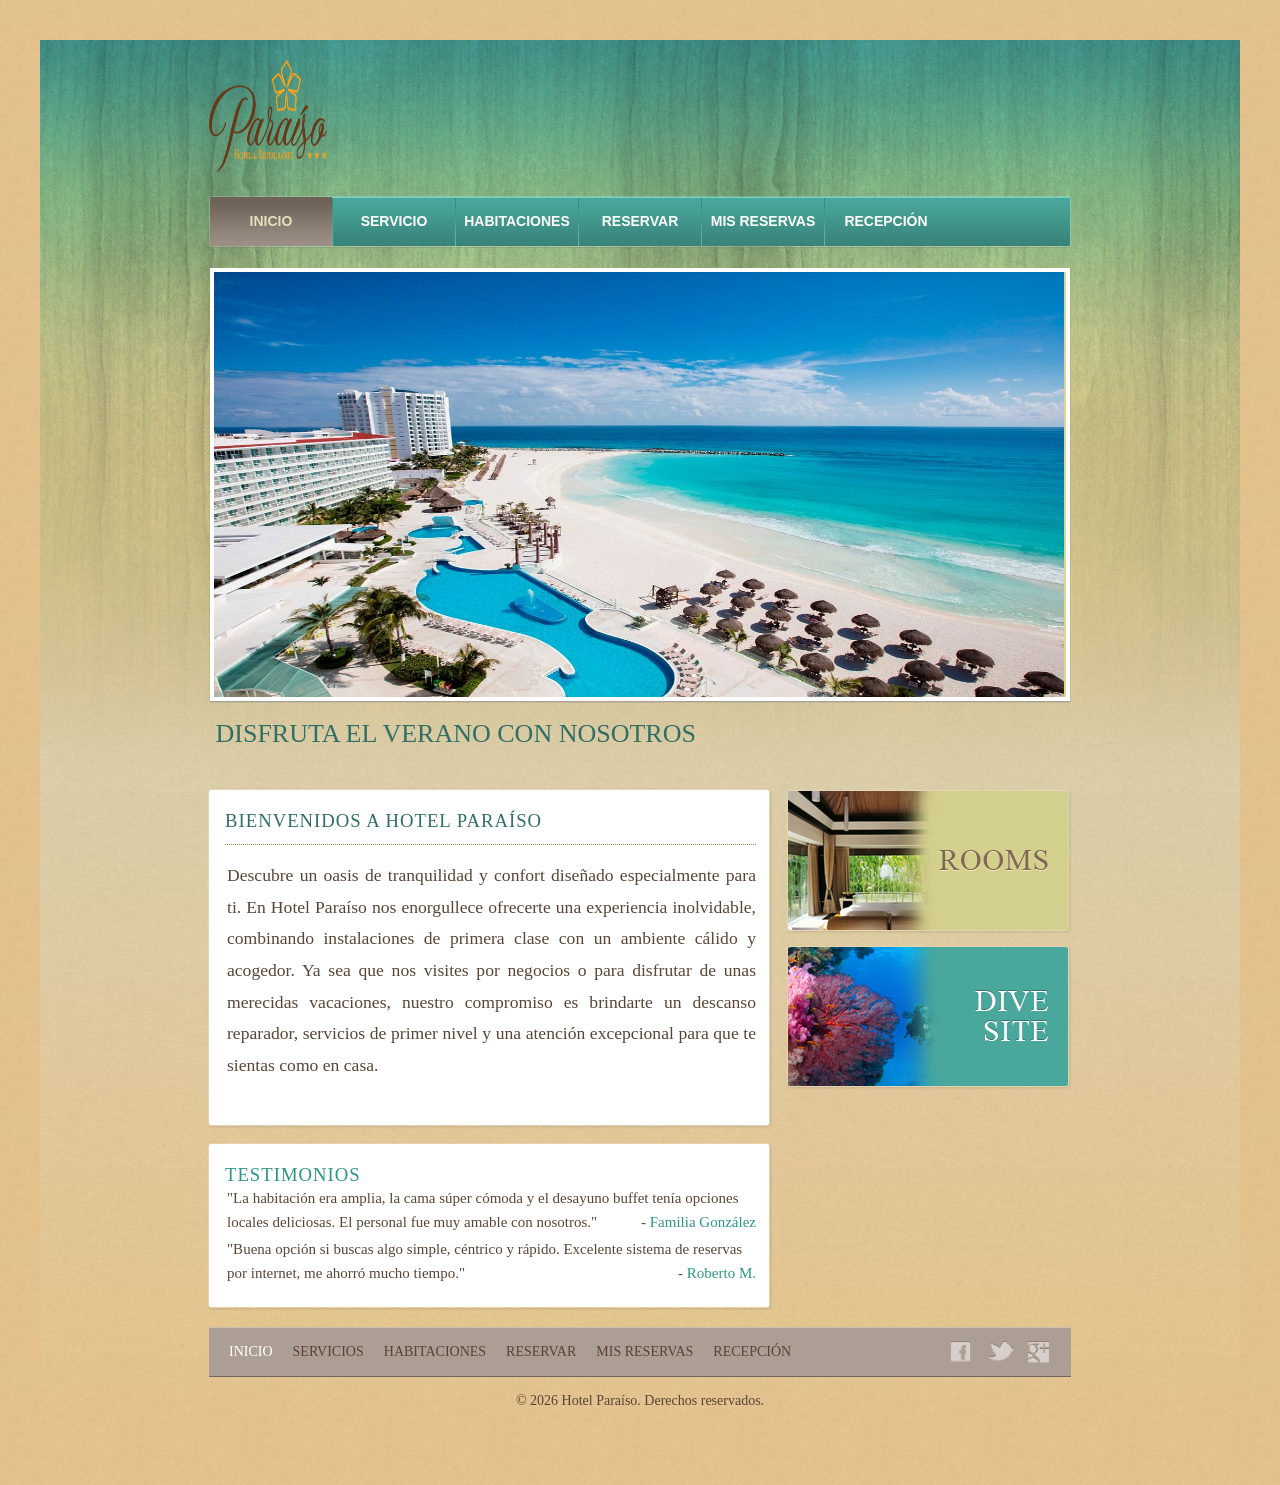
<file: index.html>
<!DOCTYPE html>
<html lang="es">

<head>
	<meta charset="UTF-8">
	<title>HOTEL PARAISO - INICIO</title>
	<link rel="stylesheet" href="css/style.css" type="text/css">
	<link rel="stylesheet" href="css/estilo.css" type="text/css">
</head>

<body>
	<div id="background">
		<div id="page">
			<div id="header">
				<div id="logo">
					<a href="index.html"><img src="images/LogoFinal.png" alt="LOGO" height="112" width="118"></a>
				</div>
				<div id="navigation">
					<ul>
						<li class="selected">
							<a href="index.html">INICIO</a>
						</li>
						<li>
							<a href="about.html">SERVICIO</a>
						</li>
						<li>
							<a href="habitaciones.html">HABITACIONES</a>
						</li>
						<li>
							<a href="reservar.html">RESERVAR</a>
						</li>
						<li>
							<a href="misreservas.html">MIS RESERVAS</a>
						</li>
						<li>
							<a href="admin.html">RECEPCIÓN</a>
						</li>
					</ul>
				</div>
			</div>

			<div id="contents">
				<div id="adbox">
					<img src="images/hotel.jpg" alt="Img" height="425" width="850">
					<h1>DISFRUTA EL VERANO CON NOSOTROS</h1>
				</div>

				<div id="main">
					<div class="box">
						<div>
							<div>
								<h3>Bienvenidos a Hotel Paraíso</h3>
								<p
									style="font-size: 1.1em; line-height: 1.8; color: #5a4535; text-align: justify; margin-top: 15px;">
									Descubre un oasis de tranquilidad y confort diseñado especialmente para ti. En Hotel
									Paraíso nos enorgullece ofrecerte una experiencia inolvidable, combinando
									instalaciones de primera clase con un ambiente cálido y acogedor. Ya sea que nos
									visites por negocios o para disfrutar de unas merecidas vacaciones, nuestro
									compromiso es brindarte un descanso reparador, servicios de primer nivel y una
									atención excepcional para que te sientas como en casa.
								</p>
							</div>
						</div>
					</div>

					<div id="testimonials" class="box">
						<div>
							<div>
								<h3>Testimonios</h3>
								<p>
									"La habitación era amplia, la cama súper cómoda y el desayuno buffet tenía opciones
									locales deliciosas. El personal fue muy amable con nosotros."
									<span>- <a href="#">Familia González</a></span>
								</p>
								<br>
								<p>
									"Buena opción si buscas algo simple, céntrico y rápido. Excelente sistema de
									reservas por internet, me ahorró mucho tiempo."
									<span>- <a href="#">Roberto M.</a></span>
								</p>
							</div>
						</div>
					</div>
				</div>

				<div id="sidebar">
					<div class="section">
						<a href="habitaciones.html"><img src="images/rooms.png" alt="Habitaciones"></a>
					</div>
					<div class="section">
						<a href="about.html"><img src="images/dive-site.png" alt="Servicios"></a>
					</div>
				</div>
			</div>
		</div>

		<div id="footer">
			<div>
				<ul class="navigation">
					<li class="active"><a href="index.html">INICIO</a></li>
					<li><a href="about.html">SERVICIOS</a></li>
					<li><a href="habitaciones.html">HABITACIONES</a></li>
					<li><a href="reservar.html">RESERVAR</a></li>
					<li><a href="misreservas.html">MIS RESERVAS</a></li>
					<li><a href="admin.html">RECEPCIÓN</a></li>
				</ul>

				<div id="connect">
					<a href="#" class="facebook"></a>
					<a href="#" class="twitter"></a>
					<a href="#" class="googleplus"></a>
				</div>
			</div>
			<p>
				© 2026 Hotel Paraíso. Derechos reservados.
			</p>
		</div>
	</div>
</body>

</html>
</file>
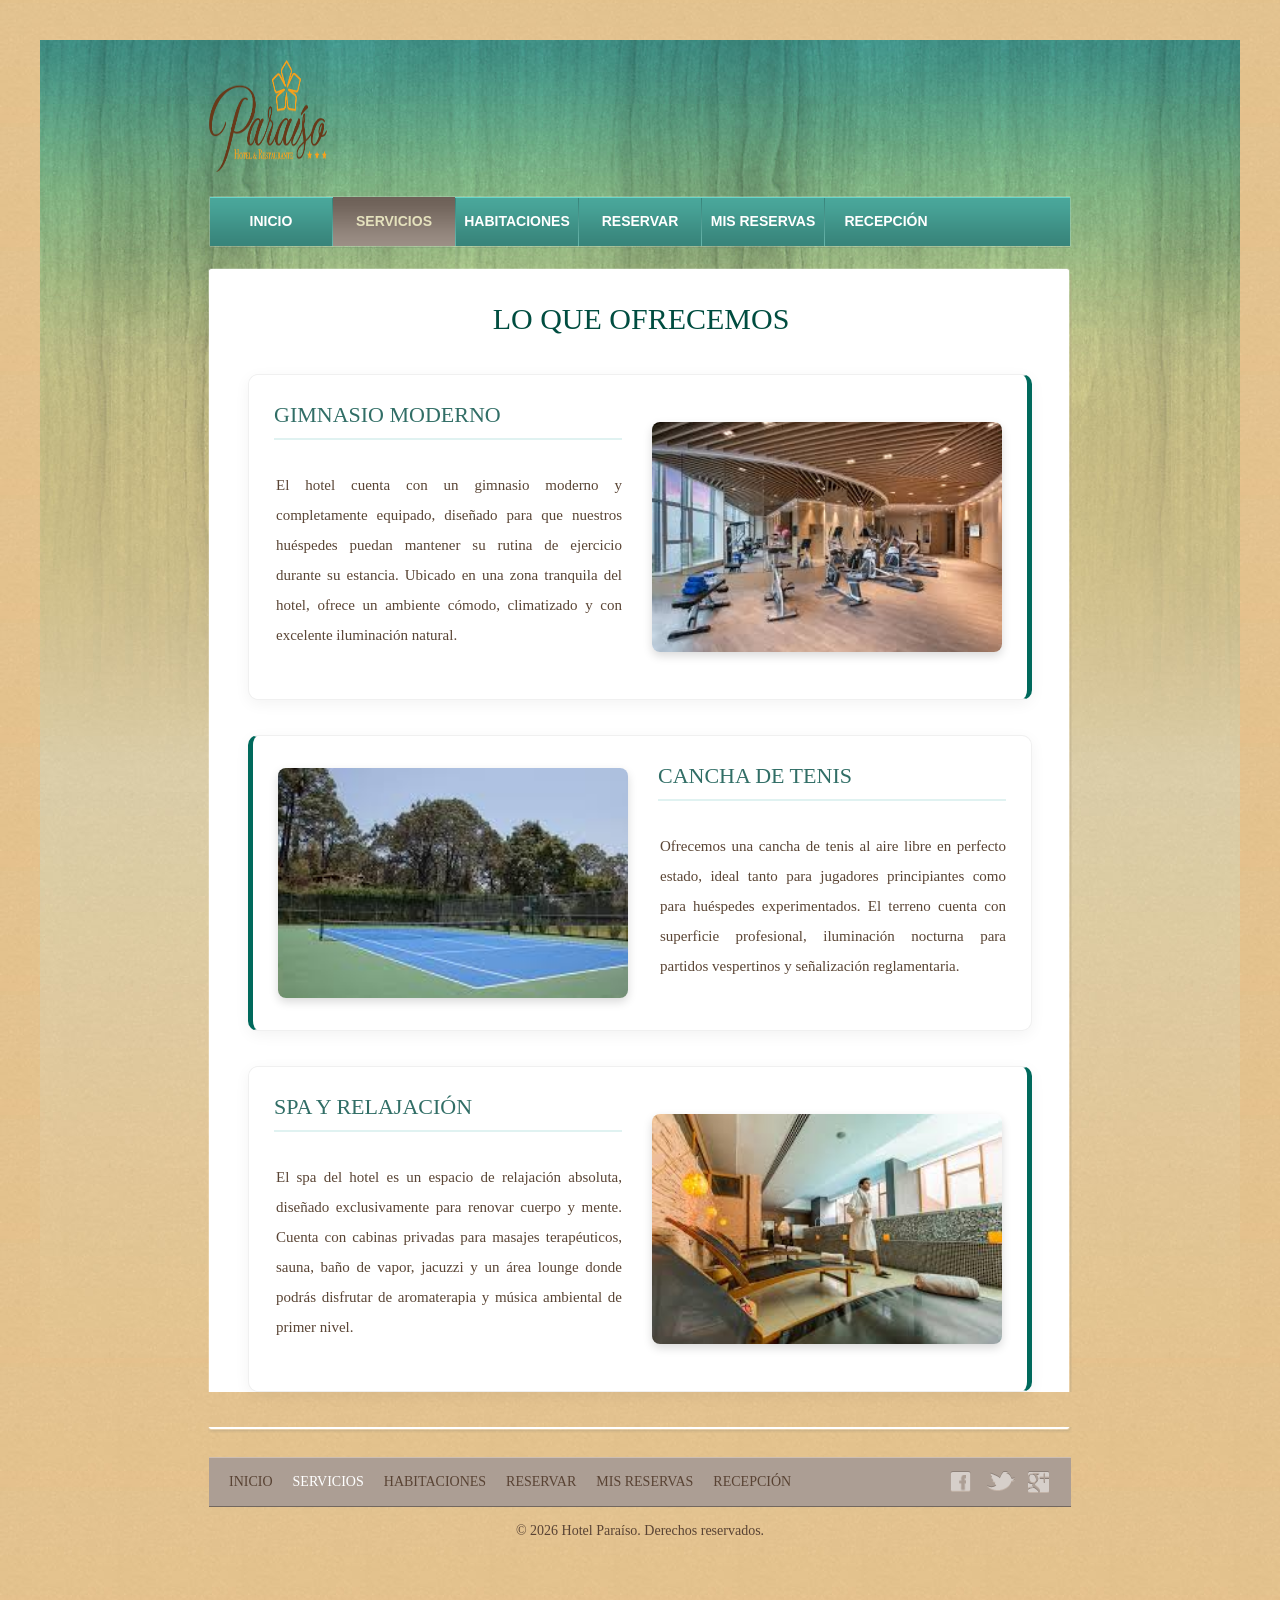
<file: about.html>
<!DOCTYPE html>
<html lang="es">

<head>
	<meta charset="UTF-8">
	<title>HOTEL PARAÍSO - SERVICIOS</title>
	<link rel="stylesheet" href="css/style.css" type="text/css">
	<link rel="stylesheet" href="css/estilo.css" type="text/css">
	<style>
		/* Diseño moderno y adaptativo para Servicios */
		.servicio-seccion {
			display: flex;
			align-items: center;
			gap: 30px;
			margin-bottom: 35px;
			background: #ffffff;
			padding: 25px;
			border-radius: 10px;
			box-shadow: 0 4px 15px rgba(0, 0, 0, 0.05);
			border: 1px solid #f0f0f0;
			border-left: 5px solid #00695c;
		}

		/* Hace que el segundo servicio (Tenis) tenga la imagen a la derecha para darle dinamismo */
		.servicio-seccion:nth-child(even) {
			flex-direction: row-reverse;
			border-left: 1px solid #f0f0f0;
			border-right: 5px solid #00695c;
		}

		.servicio-seccion img {
			width: 350px;
			/* Tamaño más pequeño y fijo para evitar que se pixelen */
			height: 230px;
			object-fit: cover;
			border-radius: 8px;
			box-shadow: 0 4px 10px rgba(0, 0, 0, 0.15);
			flex-shrink: 0;
		}

		.servicio-content {
			flex: 1;
		}

		.servicio-content h2 {
			color: #00695c;
			border-bottom: 2px solid #e0f2f1;
			padding-bottom: 8px;
			margin-top: 0;
			margin-bottom: 15px;
			font-size: 1.6em;
		}

		.servicio-content p {
			font-size: 1.05em;
			line-height: 1.7;
			color: #555;
			text-align: justify;
			margin: 0;
		}

		/* Diseño responsivo para celulares y pantallas pequeñas */
		@media (max-width: 768px) {

			.servicio-seccion,
			.servicio-seccion:nth-child(even) {
				flex-direction: column;
				text-align: center;
				border-left: 1px solid #f0f0f0 !important;
				border-right: 1px solid #f0f0f0 !important;
				border-top: 5px solid #00695c;
			}

			.servicio-seccion img {
				width: 100%;
				max-width: 400px;
				height: auto;
			}

			.servicio-content p {
				text-align: center;
			}
		}
	</style>
</head>

<body>
	<div id="background">
		<div id="page">
			<div id="header">
				<div id="logo">
					<a href="index.html"><img src="images/LogoFinal.png" alt="LOGO" height="112" width="118"></a>
				</div>
				<div id="navigation">
					<ul>
						<li>
							<a href="index.html">INICIO</a>
						</li>
						<li class="selected">
							<a href="about.html">SERVICIOS</a>
						</li>
						<li>
							<a href="habitaciones.html">HABITACIONES</a>
						</li>
						<li>
							<a href="reservar.html">RESERVAR</a>
						</li>
						<li>
							<a href="misreservas.html">MIS RESERVAS</a>
						</li>
						<li>
							<a href="admin.html">RECEPCIÓN</a>
						</li>
					</ul>
				</div>
			</div>

			<div id="contents">
				<div class="box">
					<div>
						<div class="body">
							<h1 style="text-align: center; margin-bottom: 40px; color: #004d40;">LO QUE OFRECEMOS</h1>

							<div class="servicio-seccion">
								<img src="images/gym.jpg" alt="Gimnasio del Hotel">
								<div class="servicio-content">
									<h2>Gimnasio Moderno</h2>
									<p>
										El hotel cuenta con un gimnasio moderno y completamente equipado, diseñado para
										que
										nuestros huéspedes puedan mantener su rutina de ejercicio durante su estancia.
										Ubicado en una zona tranquila del hotel, ofrece un ambiente cómodo, climatizado
										y con excelente iluminación natural.
									</p>
								</div>
							</div>

							<div class="servicio-seccion">
								<img src="images/tenis.jpg" alt="Cancha de Tenis">
								<div class="servicio-content">
									<h2>Cancha de Tenis</h2>
									<p>
										Ofrecemos una cancha de tenis al aire libre en perfecto estado, ideal tanto para
										jugadores principiantes como para huéspedes experimentados. El terreno cuenta
										con superficie profesional,
										iluminación nocturna para partidos vespertinos y señalización reglamentaria.
									</p>
								</div>
							</div>

							<div class="servicio-seccion">
								<img src="images/spa.jpg" alt="Servicios de SPA">
								<div class="servicio-content">
									<h2>SPA y Relajación</h2>
									<p>
										El spa del hotel es un espacio de relajación absoluta, diseñado exclusivamente
										para
										renovar cuerpo y mente. Cuenta con cabinas privadas para masajes terapéuticos,
										sauna, baño de vapor, jacuzzi
										y un área lounge donde podrás disfrutar de aromaterapia y música ambiental de
										primer nivel.
									</p>
								</div>
							</div>

						</div>
					</div>
				</div>
			</div>
		</div>

		<div id="footer">
			<div>
				<ul class="navigation">
					<li><a href="index.html">INICIO</a></li>
					<li class="active"><a href="about.html">SERVICIOS</a></li>
					<li><a href="habitaciones.html">HABITACIONES</a></li>
					<li><a href="reservar.html">RESERVAR</a></li>
					<li><a href="misreservas.html">MIS RESERVAS</a></li>
					<li><a href="admin.html">RECEPCIÓN</a></li>
				</ul>

				<div id="connect">
					<a href="#" class="facebook"></a>
					<a href="#" class="twitter"></a>
					<a href="#" class="googleplus"></a>
				</div>
			</div>
			<p>
				© 2026 Hotel Paraíso. Derechos reservados.
			</p>
		</div>
	</div>
</body>

</html>
</file>
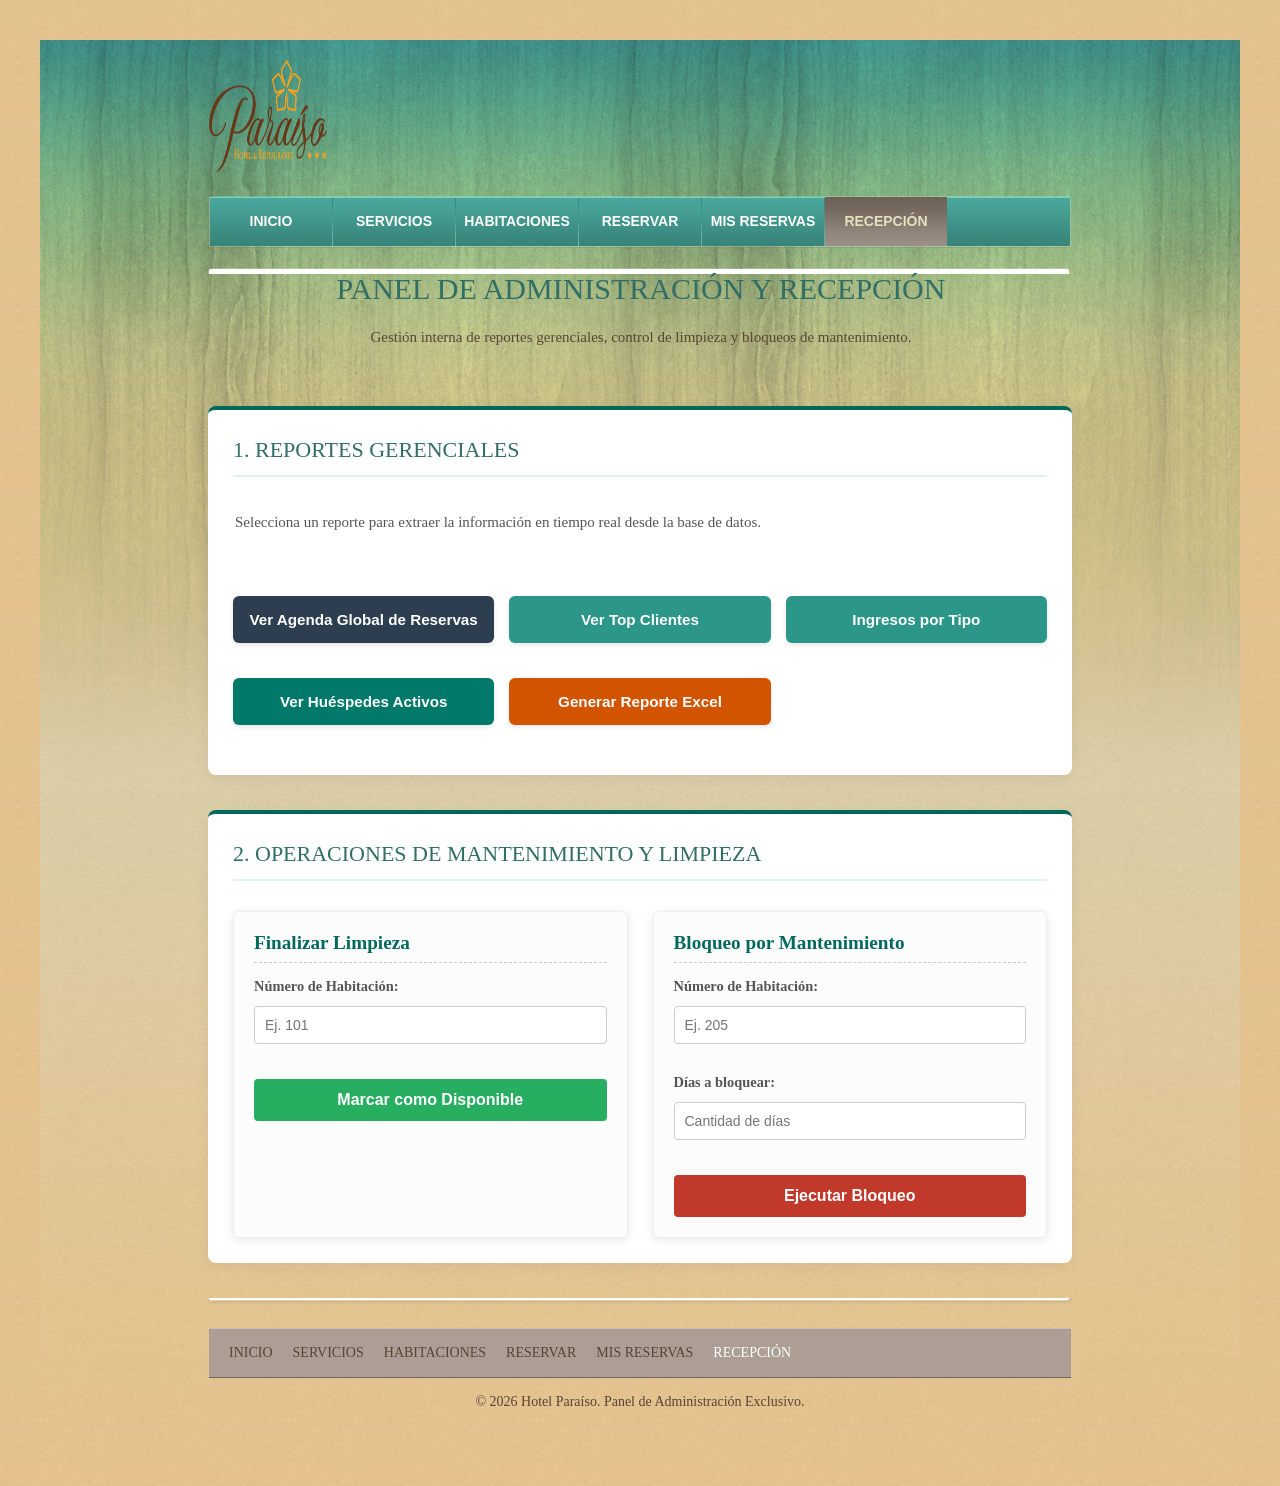
<file: admin.html>
<!DOCTYPE html>
<html lang="es">

<head>
    <meta charset="UTF-8">
    <title>Panel de Administración - Hotel Paraíso</title>
    <meta name="viewport" content="width=device-width,initial-scale=1">
    <link rel="stylesheet" href="css/style.css" type="text/css">
    <link rel="stylesheet" href="css/estilo.css" type="text/css">
    <style>
        /* Estilos del Dashboard Gerencial */
        .dashboard-header {
            text-align: center;
            margin-bottom: 30px;
        }

        .dashboard-header h1 {
            color: #004d40;
            margin-bottom: 5px;
            border-bottom: none;
        }

        .dashboard-header p {
            color: #666;
            font-size: 1em;
        }

        .admin-section {
            background: #ffffff;
            padding: 25px;
            border-radius: 8px;
            box-shadow: 0 4px 15px rgba(0, 0, 0, 0.05);
            margin-bottom: 35px;
            border-top: 4px solid #00695c;
        }

        .admin-section h2 {
            border-bottom: 2px solid #e0f2f1;
            padding-bottom: 10px;
            color: #004d40;
            margin-top: 0;
            margin-bottom: 20px;
            font-size: 1.5em;
        }

        /* Botones de Reportes */
        .grid-reports {
            display: grid;
            grid-template-columns: repeat(auto-fit, minmax(200px, 1fr));
            gap: 15px;
            margin-bottom: 25px;
        }

        .btn-vista {
            background-color: #2c9688;
            color: white;
            border: none;
            padding: 15px 10px;
            border-radius: 6px;
            cursor: pointer;
            font-weight: bold;
            font-size: 0.95em;
            transition: all 0.3s ease;
            box-shadow: 0 2px 5px rgba(0, 0, 0, 0.1);
        }

        .btn-vista:hover {
            background-color: #1e6b61;
            transform: translateY(-2px);
            box-shadow: 0 4px 8px rgba(0, 0, 0, 0.15);
        }

        /* Tabla de Vistas SQL */
        #contenedor-vistas {
            overflow-x: auto;
            border-radius: 6px;
        }

        table.vistas-table {
            width: 100%;
            border-collapse: collapse;
            background: white;
            font-size: 0.95em;
        }

        table.vistas-table th,
        table.vistas-table td {
            border: 1px solid #ddd;
            padding: 12px 15px;
            text-align: left;
        }

        table.vistas-table th {
            background-color: #004d40;
            color: white;
            text-transform: uppercase;
            font-size: 0.85em;
            letter-spacing: 0.5px;
        }

        table.vistas-table tr:nth-child(even) {
            background-color: #f9f9f9;
        }

        table.vistas-table tr:hover {
            background-color: #f1f8f6;
        }

        /* Formularios de Operación */
        .grid-forms {
            display: grid;
            grid-template-columns: repeat(auto-fit, minmax(280px, 1fr));
            gap: 25px;
        }

        .form-reserva {
            background: #fcfcfc;
            padding: 20px;
            border-radius: 6px;
            border: 1px solid #eee;
        }

        .form-reserva h3 {
            color: #00695c;
            margin-top: 0;
            margin-bottom: 15px;
            font-size: 1.2em;
            border-bottom: 1px dashed #ccc;
            padding-bottom: 8px;
        }

        .form-reserva label {
            display: block;
            font-weight: bold;
            color: #555;
            margin-bottom: 6px;
            font-size: 0.9em;
        }

        .form-reserva input {
            width: 100%;
            padding: 10px;
            margin-bottom: 15px;
            border: 1px solid #ccc;
            border-radius: 4px;
            box-sizing: border-box;
        }

        .form-reserva input:focus {
            border-color: #00695c;
            outline: none;
        }

        .form-reserva button {
            width: 100%;
            padding: 12px;
            color: white;
            border: none;
            border-radius: 4px;
            cursor: pointer;
            font-weight: bold;
            font-size: 1em;
            transition: opacity 0.3s;
        }

        .form-reserva button:hover {
            opacity: 0.85;
        }
    </style>
</head>

<body>
    <div id="background">
        <div id="page">
            <div id="header">
                <div id="logo">
                    <a href="index.html"><img src="images/LogoFinal.png" alt="LOGO" height="112" width="118"></a>
                </div>
                <div id="navigation">
                    <ul>
                        <li><a href="index.html">INICIO</a></li>
                        <li><a href="about.html">SERVICIOS</a></li>
                        <li><a href="habitaciones.html">HABITACIONES</a></li>
                        <li><a href="reservar.html">RESERVAR</a></li>
                        <li><a href="misreservas.html">MIS RESERVAS</a></li>
                        <li class="selected"><a href="admin.html">RECEPCIÓN</a></li>
                    </ul>
                </div>
            </div>

            <div id="contents">
                <div class="box">
                    <div class="body">

                        <div class="dashboard-header">
                            <h1>PANEL DE ADMINISTRACIÓN Y RECEPCIÓN</h1>
                            <p>Gestión interna de reportes gerenciales, control de limpieza y bloqueos de mantenimiento.
                            </p>
                        </div>

                        <div class="admin-section">
                            <h2>1. Reportes Gerenciales</h2>
                            <p style="margin-bottom: 15px; color:#555;">Selecciona un reporte para extraer la
                                información en tiempo real desde la base de datos.</p>

                            <div class="grid-reports">
                                <button class="btn-vista" id="btnTodasActivas" style="background-color: #2c3e50;"
                                    onclick="cargarVista('todas_activas')">
                                    Ver Agenda Global de Reservas
                                </button>

                                <button class="btn-vista" id="btnTopClientes" onclick="cargarVista('top_clientes')">
                                    Ver Top Clientes
                                </button>
                                <button class="btn-vista" id="btnIngresos" onclick="cargarVista('ingresos_tipo')">
                                    Ingresos por Tipo
                                </button>
                                <button class="btn-vista" id="btnHuespedesActivos" style="background-color: #00796b;"
                                    onclick="cargarVista('huespedes_activos')">
                                    Ver Huéspedes Activos
                                </button>
                                <button class="btn-vista" id="btnExcel" style="background-color: #d35400;"
                                    onclick="cargarVista('excel')">
                                    Generar Reporte Excel
                                </button>
                            </div>

                            <div id="contenedor-vistas"></div>
                        </div>

                        <div class="admin-section">
                            <h2>2. Operaciones de Mantenimiento y Limpieza</h2>
                            <div class="grid-forms">

                                <form class="form-reserva" id="formLimpieza">
                                    <h3>Finalizar Limpieza</h3>
                                    <label for="num_hab_limpia">Número de Habitación:</label>
                                    <input type="number" id="num_hab_limpia" placeholder="Ej. 101" required>
                                    <button type="submit" style="background-color: #27ae60;">Marcar como
                                        Disponible</button>
                                </form>

                                <form class="form-reserva" id="formMantenimiento">
                                    <h3>Bloqueo por Mantenimiento</h3>
                                    <label for="num_hab_manto">Número de Habitación:</label>
                                    <input type="number" id="num_hab_manto" placeholder="Ej. 205" required>
                                    <label for="dias_manto">Días a bloquear:</label>
                                    <input type="number" id="dias_manto" placeholder="Cantidad de días" required>
                                    <button type="submit" style="background-color: #c0392b;">Ejecutar Bloqueo</button>
                                </form>

                            </div>
                        </div>

                    </div>
                </div>
            </div>
        </div>

        <div id="footer">
            <div>
                <ul class="navigation">
                    <li><a href="index.html">INICIO</a></li>
                    <li><a href="about.html">SERVICIOS</a></li>
                    <li><a href="habitaciones.html">HABITACIONES</a></li>
                    <li><a href="reservar.html">RESERVAR</a></li>
                    <li><a href="misreservas.html">MIS RESERVAS</a></li>
                    <li class="active"><a href="admin.html">RECEPCIÓN</a></li>
                </ul>
            </div>
            <p>© 2026 Hotel Paraíso. Panel de Administración Exclusivo.</p>
        </div>
    </div>

    <script>
        // 1. CARGA DE VISTAS SQL
        async function cargarVista(tipo) {
            const contenedor = document.getElementById('contenedor-vistas');
            contenedor.innerHTML = "<p style='text-align:center; padding:20px; color:#555;'>Cargando datos desde SQL Server...</p>";

            try {
                const res = await fetch("obtener_vistas.php?vista=" + tipo);
                const datos = await res.json();

                if (tipo === 'excel') {
                    alert(datos[0].Mensaje || datos[0].Error);
                    contenedor.innerHTML = "";
                    return;
                }

                if (datos.length === 0 || datos.Error) {
                    contenedor.innerHTML = "<p style='text-align:center; color:#c62828; padding:20px;'>No hay datos para mostrar en esta vista en este momento.</p>";
                    return;
                }

                let tablaHTML = '<table class="vistas-table"><tr>';
                const columnas = Object.keys(datos[0]);

                columnas.forEach(col => {
                    // Reemplazamos guiones bajos por espacios para los títulos
                    const titulo = col.replace(/_/g, ' ');
                    tablaHTML += `<th>${titulo}</th>`;
                });
                tablaHTML += '</tr>';

                datos.forEach(fila => {
                    tablaHTML += '<tr>';
                    columnas.forEach(col => {
                        // Formateo de valores nulos si los hay
                        const valor = fila[col] !== null ? fila[col] : 'N/A';
                        tablaHTML += `<td>${valor}</td>`;
                    });
                    tablaHTML += '</tr>';
                });
                tablaHTML += '</table>';

                contenedor.innerHTML = tablaHTML;

            } catch (error) {
                contenedor.innerHTML = "<p style='color:red; text-align:center; padding:20px;'>Error de conexión con la base de datos SQL Server.</p>";
            }
        }

        // 2. PROCESAMIENTO DE FORMULARIOS DE MANTENIMIENTO
        document.addEventListener("DOMContentLoaded", () => {
            async function enviarFormularioAdmin(idFormulario, accion, datosExtra = {}) {
                const form = document.getElementById(idFormulario);
                form.addEventListener("submit", async (e) => {
                    e.preventDefault();

                    const data = new FormData();
                    data.append("accion", accion);

                    for (const [key, value] of Object.entries(datosExtra)) {
                        data.append(key, document.getElementById(value).value);
                    }

                    try {
                        const res = await fetch("procesar_admin.php", { method: "POST", body: data });
                        const text = await res.text();

                        if (text.trim() === "ok") {
                            alert(`Operación '${accion.toUpperCase()}' realizada con éxito en la Base de Datos.`);
                            form.reset();
                        } else {
                            alert(`Error en SQL Server: Revisa la configuración de la habitación (Asegúrate de que la habitación exista y su estado actual permita esta acción).`);
                        }
                    } catch (error) {
                        alert("Error de red al conectar con PHP.");
                    }
                });
            }

            enviarFormularioAdmin("formLimpieza", "limpieza", { "num_hab": "num_hab_limpia" });
            enviarFormularioAdmin("formMantenimiento", "mantenimiento", { "num_hab": "num_hab_manto", "dias": "dias_manto" });
        });
    </script>
</body>

</html>
</file>
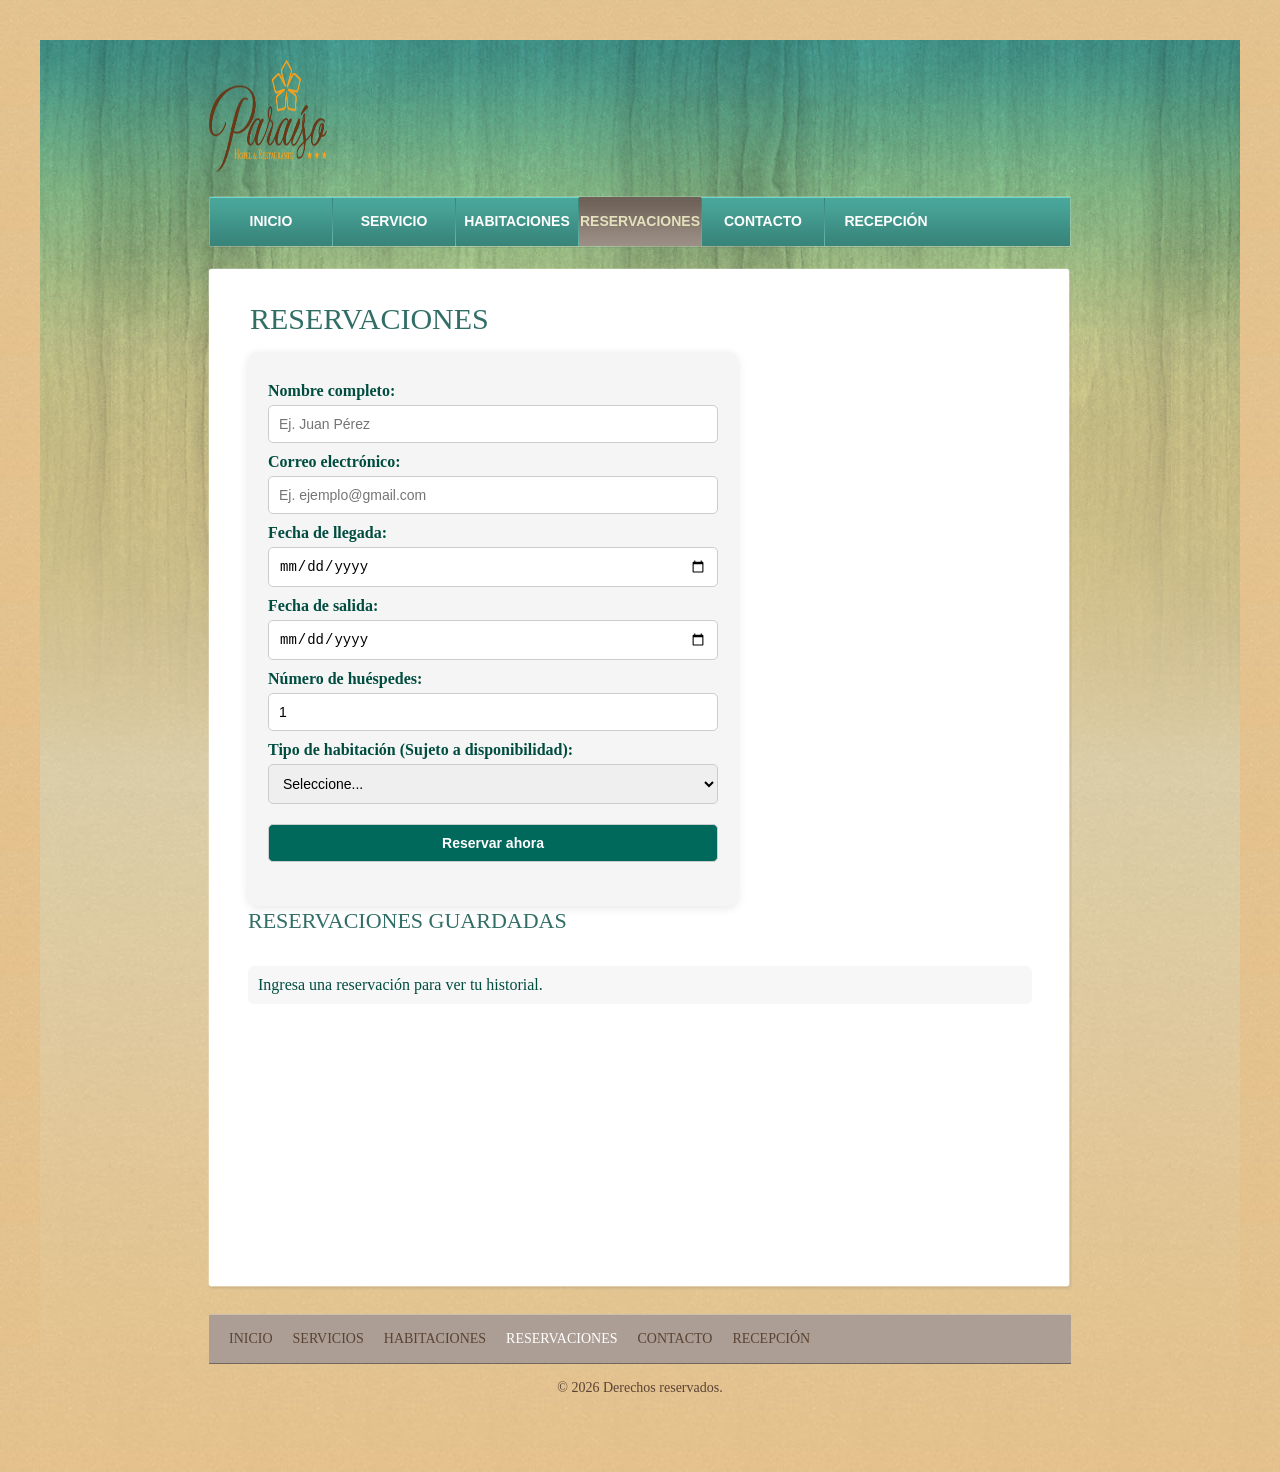
<file: foods.html>
<!DOCTYPE html>
<html lang="es">

<head>
    <meta charset="UTF-8">
    <title>Reservaciones - Bhaccasyoniztas</title>
    <meta name="viewport" content="width=device-width,initial-scale=1">
    <link rel="stylesheet" href="css/style.css" type="text/css">
    <link rel="stylesheet" href="css/estilo.css" type="text/css">

    <style>
        .form-reserva label {
            display: block;
            margin: 10px 0 4px;
            font-weight: 600;
        }

        .form-reserva input,
        .form-reserva select,
        .form-reserva button {
            display: block !important;
            width: 100% !important;
            box-sizing: border-box !important;
            opacity: 1 !important;
            visibility: visible !important;
            transform: none !important;
            pointer-events: auto !important;
            position: relative !important;
            z-index: 2 !important;
            transition: none !important;
        }

        .body,
        #contents,
        .box {
            position: relative;
            z-index: 1;
        }

        .lista-reservas {
            list-style: none;
            padding: 0;
            margin-top: 20px;
        }

        .lista-reservas li {
            background: #f7f7f7;
            padding: 10px;
            margin-bottom: 10px;
            border-radius: 6px;
        }

        .btn-eliminar {
            background-color: #c62828;
            color: #fff;
            border: none;
            padding: 5px 10px;
            margin-top: 8px;
            cursor: pointer;
            border-radius: 5px;
        }

        .btn-eliminar:hover {
            background-color: #b71c1c;
        }

        .mensaje {
            color: green;
            font-weight: 600;
            margin-top: 10px;
            display: block;
        }

        @media (min-width:600px) {

            .form-reserva input,
            .form-reserva select,
            .form-reserva button {
                max-width: 480px;
            }
        }
    </style>
</head>

<body>
    <div id="background">
        <div id="page">
            <div id="header">
                <div id="logo">
                    <a href="index.html"><img src="images/LogoFinal.png" alt="LOGO" height="112" width="118"></a>
                </div>
                <div id="navigation">
                    <ul>
                        <li>
                            <a href="index.html">INICIO</a>
                        </li>
                        <li>
                            <a href="about.html">SERVICIO</a>
                        </li>
                        <li>
                            <a href="habitaciones.html">HABITACIONES</a>
                        </li>
                        <li class="selected">
                            <a href="foods.html">RESERVACIONES</a>
                        </li>
                        <li>
                            <a href="contact.html">CONTACTO</a>
                        </li>
                        <li>
                            <a href="admin.html">RECEPCIÓN</a>
                        </li>
                    </ul>
                </div>
            </div>

            <div id="contents">
                <div class="box">
                    <div>
                        <div class="body">
                            <h1>RESERVACIONES</h1>
                            <form action="guardar_reserva.php" method="POST" class="form-reserva" id="formReserva"
                                autocomplete="off" novalidate>
                                <label for="nombre">Nombre completo:</label>
                                <input type="text" id="nombre" name="nombre" required placeholder="Ej. Juan Pérez">

                                <label for="correo">Correo electrónico:</label>
                                <input type="email" id="correo" name="correo" required
                                    placeholder="Ej. ejemplo@gmail.com" autocomplete="email">

                                <label for="fechaEntrada">Fecha de llegada:</label>
                                <input type="date" id="fechaEntrada" name="entrada" required>

                                <label for="fechaSalida">Fecha de salida:</label>
                                <input type="date" id="fechaSalida" name="salida" required>

                                <label for="huespedes">Número de huéspedes:</label>
                                <input type="number" id="huespedes" name="huespedes" min="1" max="10" value="1"
                                    required>

                                <label for="habitacion">Tipo de habitación (Sujeto a disponibilidad):</label>
                                <select id="habitacion" name="habitacion" required>
                                    <option value="">Seleccione...</option>
                                    <option value="Estandar">Estándar - $1,500 MXN / noche</option>
                                    <option value="Premium">Premium - $2,500 MXN / noche</option>
                                    <option value="Ejecutiva">Ejecutiva - $4,000 MXN / noche</option>
                                </select>

                                <button type="submit">Reservar ahora</button>

                                <p id="mensaje" class="mensaje" aria-live="polite"></p>
                            </form>

                            <h2>Reservaciones guardadas</h2>
                            <ul id="listaReservas" class="lista-reservas" aria-live="polite"></ul>

                        </div>
                    </div>
                </div>
            </div>
        </div>

        <div id="footer">
            <div>
                <ul class="navigation">
                    <li>
                        <a href="index.html">INICIO</a>
                    </li>
                    <li>
                        <a href="about.html">SERVICIOS</a>
                    </li>
                    <li>
                        <a href="habitaciones.html">HABITACIONES</a>
                    </li>
                    <li class="active">
                        <a href="foods.html">RESERVACIONES</a>
                    </li>
                    <li>
                        <a href="contact.html">CONTACTO</a>
                    </li>
                    <li>
                        <a href="admin.html">RECEPCIÓN</a>
                    </li>
                </ul>
            </div>
            <p>
                © 2026 Derechos reservados.
            </p>
        </div>
    </div>

    <script>
        document.addEventListener("DOMContentLoaded", () => {
            const form = document.getElementById("formReserva");
            const lista = document.getElementById("listaReservas");
            const mensaje = document.getElementById("mensaje");

            function mostrarMensaje(texto, tiempo = 2500) {
                mensaje.textContent = texto;
                setTimeout(() => mensaje.textContent = "", tiempo);
            }

            cargarReservas();

            form.addEventListener("submit", async (e) => {
                e.preventDefault();

                const nombre = document.getElementById("nombre").value.trim();
                const correo = document.getElementById("correo").value.trim();
                const entrada = document.getElementById("fechaEntrada").value;
                const salida = document.getElementById("fechaSalida").value;
                const huespedes = document.getElementById("huespedes").value;
                const habitacion = document.getElementById("habitacion").value;

                if (!nombre || !correo || !entrada || !salida || !huespedes || !habitacion) {
                    mostrarMensaje("Por favor completa todos los campos.");
                    return;
                }

                localStorage.setItem("usuarioActual", correo);

                const formData = new FormData();
                formData.append("nombre", nombre);
                formData.append("correo", correo);
                formData.append("entrada", entrada);
                formData.append("salida", salida);
                formData.append("huespedes", huespedes);
                formData.append("habitacion", habitacion);

                const res = await fetch("guardar_reserva.php", {
                    method: "POST",
                    body: formData
                });

                const text = await res.text();

                if (text.trim() === "ok") {
                    mostrarMensaje("¡Reservación guardada!");
                    form.reset();
                    cargarReservas();
                } else {
                    mostrarMensaje("Error al guardar");
                }
            });

            async function cargarReservas() {
                lista.innerHTML = "";

                const usuario = localStorage.getItem("usuarioActual");
                if (!usuario) {
                    lista.innerHTML = "<li>Ingresa una reservación para ver tu historial.</li>";
                    return;
                }

                const res = await fetch("listar_reservas.php?correo=" + usuario);
                const reservas = await res.json();

                if (reservas.length === 0) {
                    lista.innerHTML = "<li>No tienes reservaciones guardadas.</li>";
                    return;
                }

                reservas.forEach(reserva => {
                    const li = document.createElement("li");
                    li.innerHTML = `
                <div><strong>${reserva.nombre}</strong> — ${reserva.correo}</div>
                <div>Llegada: ${reserva.fecha_entrada} | Salida: ${reserva.fecha_salida}</div>
                <div>Huéspedes: ${reserva.huespedes} | Habitación: ${reserva.habitacion}</div>
                <button class="btn-eliminar" data-id="${reserva.id}">Eliminar</button>
            `;

                    li.querySelector(".btn-eliminar").addEventListener("click", () => eliminarReserva(reserva.id));

                    lista.appendChild(li);
                });
            }

            async function eliminarReserva(id) {
                const data = new FormData();
                data.append("id", id);

                const res = await fetch("eliminar_reserva.php", {
                    method: "POST",
                    body: data
                });

                const text = await res.text();

                if (text.trim() === "ok") {
                    mostrarMensaje("Reservación eliminada.");
                    cargarReservas();
                } else {
                    mostrarMensaje("Error al eliminar.");
                }
            }
        });
    </script>
</body>

</html>
</file>
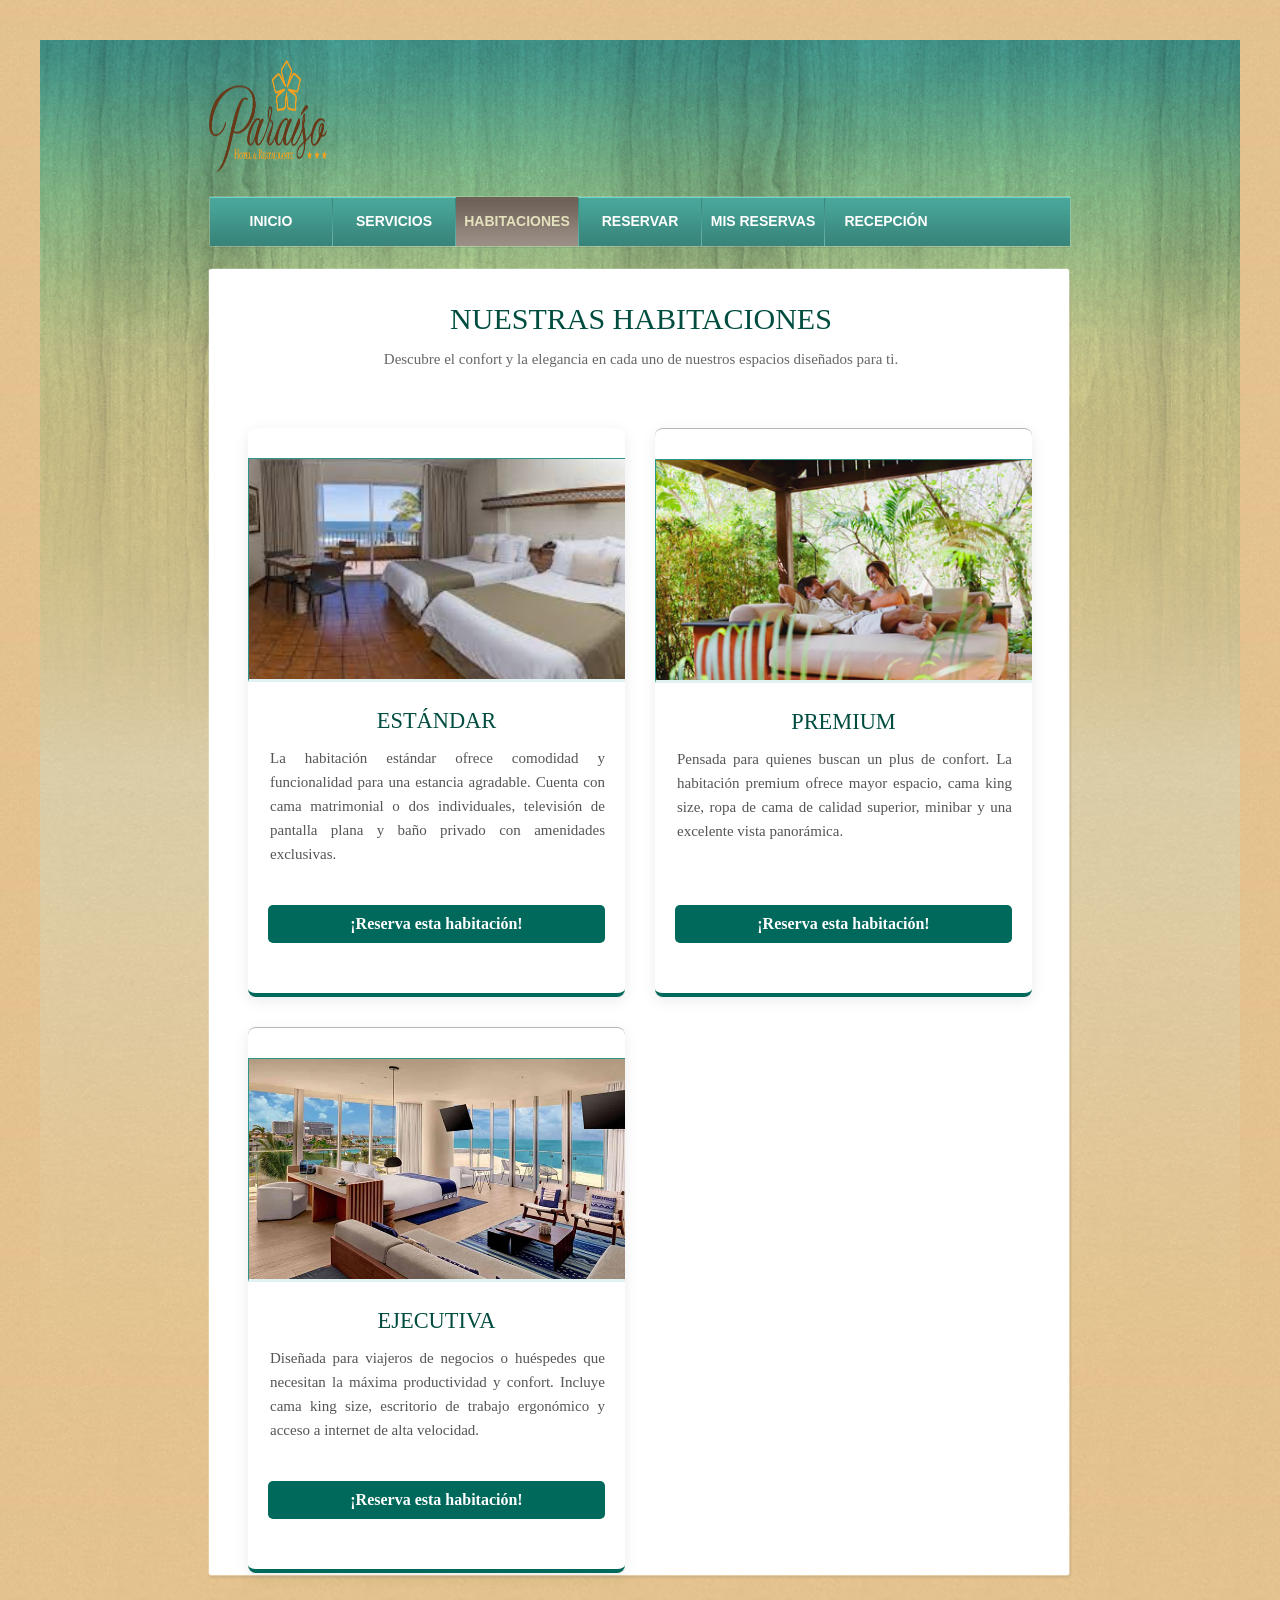
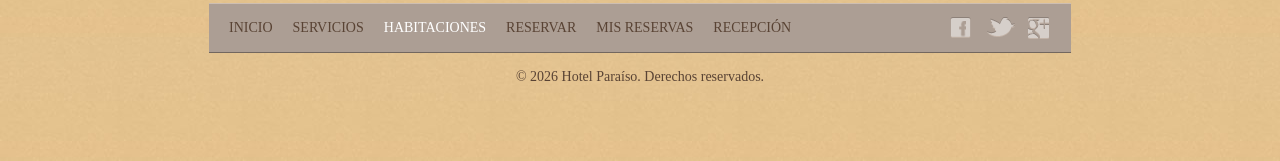
<file: habitaciones.html>
<!DOCTYPE html>
<html lang="es">

<head>
	<meta charset="UTF-8">
	<title>HOTEL PARAÍSO - HABITACIONES</title>
	<link rel="stylesheet" href="css/style.css" type="text/css">
	<link rel="stylesheet" href="css/estilo.css" type="text/css">
	<style>
		/* Estilos modernos para las Tarjetas de Habitaciones */
		#rooms {
			display: grid !important;
			grid-template-columns: repeat(auto-fit, minmax(280px, 1fr)) !important;
			gap: 30px !important;
			list-style: none !important;
			padding: 0 !important;
			margin-top: 30px !important;
		}

		#rooms li {
			background: #ffffff !important;
			border-radius: 8px !important;
			box-shadow: 0 4px 15px rgba(0, 0, 0, 0.08) !important;
			overflow: hidden !important;
			display: flex !important;
			flex-direction: column !important;
			border-bottom: 4px solid #00695c !important;
			transition: transform 0.3s ease !important;

			/* 👇 REGLAS ANTI-SOBREPOSICIÓN (Anulan el style.css original) 👇 */
			float: none !important;
			position: relative !important;
			width: auto !important;
			height: auto !important;
			margin: 0 !important;
		}

		#rooms li:hover {
			transform: translateY(-8px) !important;
		}

		#rooms img {
			width: 100% !important;
			height: 220px !important;
			object-fit: cover !important;
			border-bottom: 3px solid #e0f2f1 !important;
			float: none !important;
			margin: 0 !important;
			padding: 0 !important;
		}

		.room-info {
			padding: 20px !important;
			display: flex !important;
			flex-direction: column !important;
			flex-grow: 1 !important;
		}

		.room-info h2 {
			color: #004d40 !important;
			font-size: 1.4em !important;
			margin: 0 0 10px 0 !important;
			text-align: center !important;
			border: none !important;
			padding: 0 !important;
			background: none !important;
		}

		.room-info p {
			color: #555 !important;
			line-height: 1.6 !important;
			text-align: justify !important;
			flex-grow: 1 !important;
			margin: 0 !important;
		}

		.btn-reservar-room {
			display: block !important;
			text-align: center !important;
			background: #00695c !important;
			color: #ffffff !important;
			text-decoration: none !important;
			padding: 10px 15px !important;
			border-radius: 5px !important;
			margin-top: 15px !important;
			font-weight: bold !important;
			transition: background 0.3s !important;
		}

		.btn-reservar-room:hover {
			background: #004d40 !important;
			color: #ffffff !important;
		}
	</style>
</head>

<body>
	<div id="background">
		<div id="page">
			<div id="header">
				<div id="logo">
					<a href="index.html"><img src="images/LogoFinal.png" alt="LOGO" height="112" width="118"></a>
				</div>
				<div id="navigation">
					<ul>
						<li><a href="index.html">INICIO</a></li>
						<li><a href="about.html">SERVICIOS</a></li>
						<li class="selected"><a href="habitaciones.html">HABITACIONES</a></li>
						<li><a href="reservar.html">RESERVAR</a></li>
						<li><a href="misreservas.html">MIS RESERVAS</a></li>
						<li><a href="admin.html">RECEPCIÓN</a></li>
					</ul>
				</div>
			</div>

			<div id="contents">
				<div class="box">
					<div>
						<div class="body">
							<h1 style="text-align: center; color: #004d40; margin-bottom: 10px;">NUESTRAS HABITACIONES
							</h1>
							<p style="text-align: center; color: #666; margin-bottom: 30px;">Descubre el confort y la
								elegancia en cada uno de nuestros espacios diseñados para ti.</p>

							<ul id="rooms">
								<li>
									<a href="reservar.html"><img src="images/habsencilla.jpg"
											alt="Habitación Estándar"></a>
									<div class="room-info">
										<h2>ESTÁNDAR</h2>
										<p>
											La habitación estándar ofrece comodidad y funcionalidad para una estancia
											agradable.
											Cuenta con cama matrimonial o dos individuales, televisión de pantalla plana
											y baño privado con amenidades exclusivas.
										</p>
										<a href="reservar.html" class="btn-reservar-room">¡Reserva esta habitación!</a>
									</div>
								</li>

								<li>
									<a href="reservar.html"><img src="images/deluxe.jpg" alt="Habitación Premium"></a>
									<div class="room-info">
										<h2>PREMIUM</h2>
										<p>
											Pensada para quienes buscan un plus de confort. La habitación premium ofrece
											mayor espacio,
											cama king size, ropa de cama de calidad superior, minibar y una excelente
											vista panorámica.
										</p>
										<a href="reservar.html" class="btn-reservar-room">¡Reserva esta habitación!</a>
									</div>
								</li>

								<li>
									<a href="reservar.html"><img src="images/habsuite.webp"
											alt="Habitación Ejecutiva"></a>
									<div class="room-info">
										<h2>EJECUTIVA</h2>
										<p>
											Diseñada para viajeros de negocios o huéspedes que necesitan la máxima
											productividad y confort.
											Incluye cama king size, escritorio de trabajo ergonómico y acceso a internet
											de alta velocidad.
										</p>
										<a href="reservar.html" class="btn-reservar-room">¡Reserva esta habitación!</a>
									</div>
								</li>
							</ul>
						</div>
					</div>
				</div>
			</div>
		</div>

		<div id="footer">
			<div>
				<ul class="navigation">
					<li><a href="index.html">INICIO</a></li>
					<li><a href="about.html">SERVICIOS</a></li>
					<li class="active"><a href="habitaciones.html">HABITACIONES</a></li>
					<li><a href="reservar.html">RESERVAR</a></li>
					<li><a href="misreservas.html">MIS RESERVAS</a></li>
					<li><a href="admin.html">RECEPCIÓN</a></li>
				</ul>
				<div id="connect">
					<a href="#" class="facebook"></a>
					<a href="#" class="twitter"></a>
					<a href="#" class="googleplus"></a>
				</div>
			</div>
			<p>
				© 2026 Hotel Paraíso. Derechos reservados.
			</p>
		</div>
	</div>
</body>

</html>
</file>
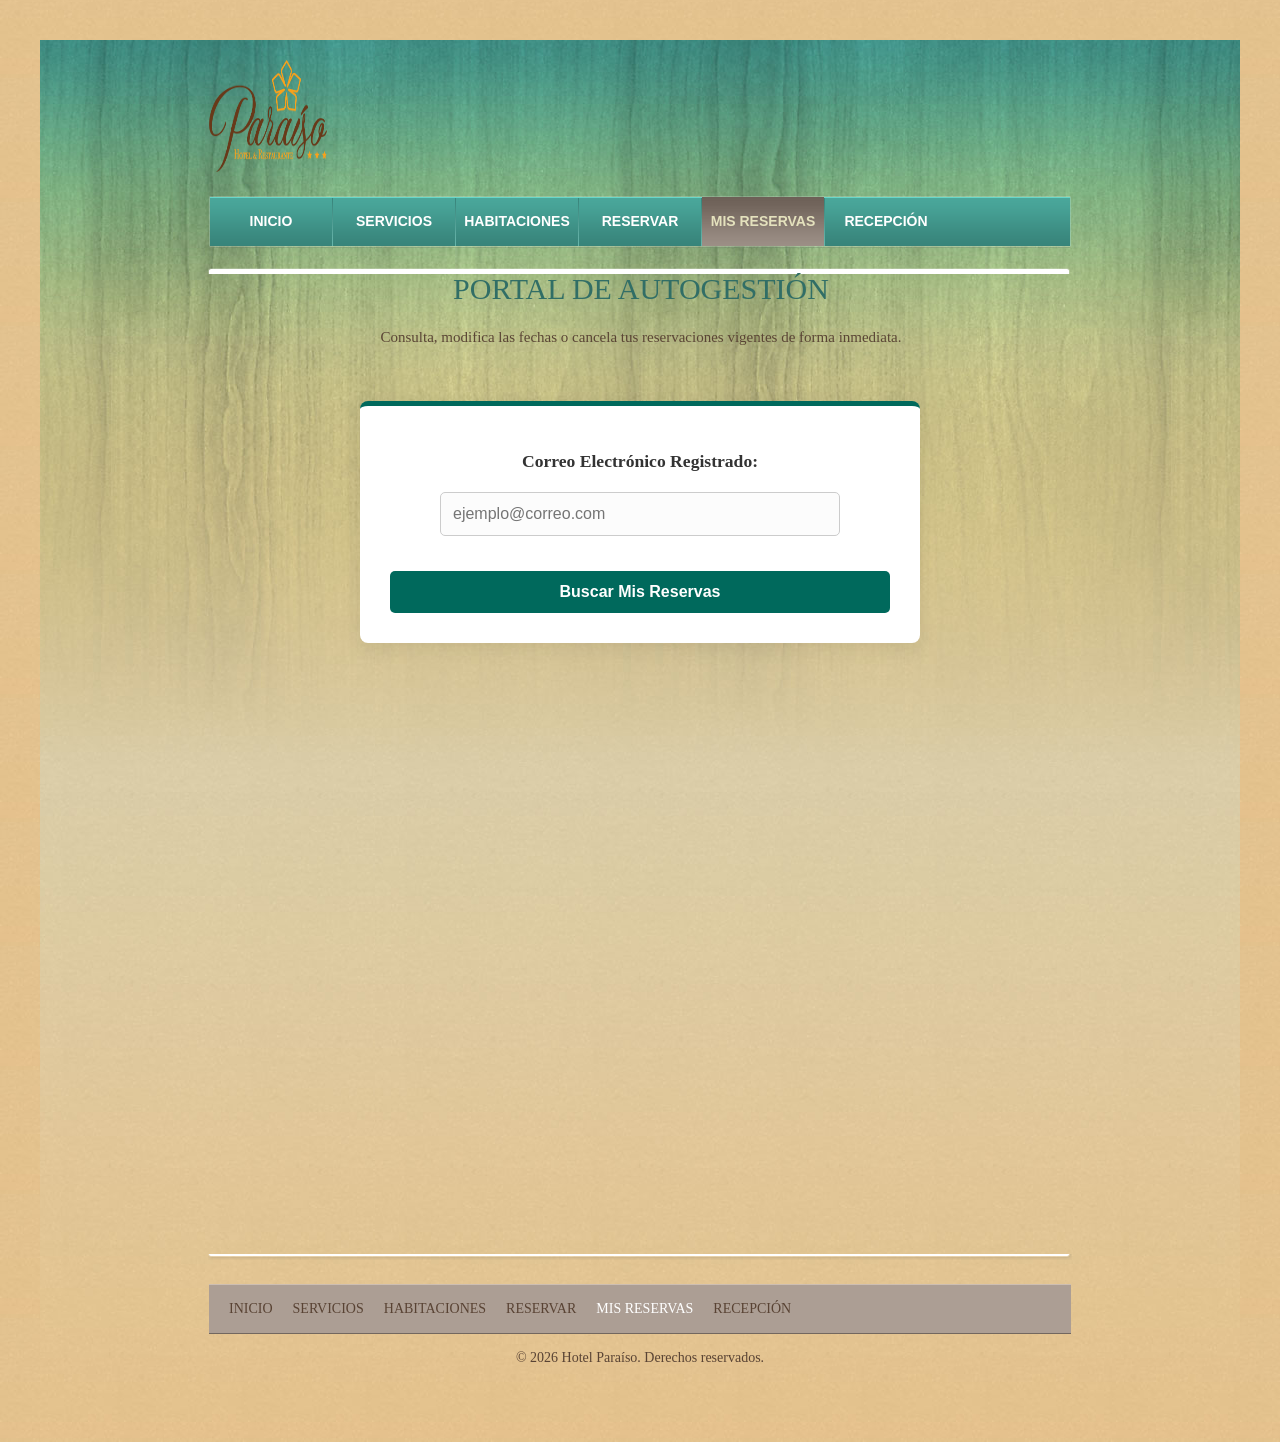
<file: misreservas.html>
<!DOCTYPE html>
<html lang="es">

<head>
	<meta charset="UTF-8">
	<title>Gestionar Mis Reservas - Hotel Paraíso</title>
	<meta name="viewport" content="width=device-width,initial-scale=1">
	<link rel="stylesheet" href="css/style.css" type="text/css">
	<link rel="stylesheet" href="css/estilo.css" type="text/css">
	<style>
		/* Estilos del Portal de Autogestión */
		.portal-header {
			text-align: center;
			margin-bottom: 25px;
		}

		.portal-header h1 {
			color: #004d40;
			margin-bottom: 10px;
			border-bottom: none;
		}

		.portal-header p {
			color: #666;
			font-size: 0.95em;
		}

		.search-section {
			background: #ffffff;
			padding: 30px;
			border-radius: 8px;
			box-shadow: 0 4px 20px rgba(0, 0, 0, 0.08);
			max-width: 500px;
			margin: 0 auto 30px auto;
			text-align: center;
			border-top: 5px solid #00695c;
		}

		.search-section label {
			display: block;
			font-weight: bold;
			color: #333;
			margin-bottom: 15px;
			font-size: 1.1em;
		}

		.search-section input[type="email"] {
			width: 80%;
			padding: 12px;
			border: 1px solid #ccc;
			border-radius: 5px;
			font-size: 1em;
			margin-bottom: 15px;
			box-sizing: border-box;
			background-color: #fcfcfc;
		}

		.search-section input[type="email"]:focus {
			border-color: #00695c;
			outline: none;
			background-color: #ffffff;
		}

		.search-section button {
			padding: 12px 25px;
			background: #00695c;
			color: white;
			border: none;
			border-radius: 5px;
			cursor: pointer;
			font-weight: bold;
			font-size: 1em;
			transition: background 0.3s;
		}

		.search-section button:hover {
			background: #004d40;
		}

		/* Estilos de las Tarjetas de Reservación */
		.reserva-card {
			background: #ffffff;
			border-left: 5px solid #00695c;
			padding: 20px;
			margin-bottom: 20px;
			border-radius: 6px;
			box-shadow: 0 2px 10px rgba(0, 0, 0, 0.08);
			display: flex;
			justify-content: space-between;
			align-items: center;
			flex-wrap: wrap;
			gap: 15px;
		}

		.info-reserva p {
			margin: 8px 0;
			color: #444;
			font-size: 0.95em;
		}

		.badge-info {
			background: #e0f2f1;
			color: #004d40;
			padding: 4px 10px;
			border-radius: 4px;
			font-size: 0.9em;
			font-weight: bold;
		}

		.botones-accion button {
			padding: 10px 15px;
			border: none;
			border-radius: 5px;
			cursor: pointer;
			font-weight: bold;
			margin-left: 8px;
			transition: opacity 0.3s;
		}

		.botones-accion button:hover {
			opacity: 0.85;
		}

		.btn-edit {
			background: #2980b9;
			color: white;
		}

		.btn-del {
			background: #c0392b;
			color: white;
		}

		.btn-save {
			background: #27ae60;
			color: white;
		}

		.btn-cancel {
			background: #7f8c8d;
			color: white;
		}

		/* Estilos del formulario de edición en línea */
		.inputs-edicion {
			display: flex;
			gap: 20px;
			margin-top: 15px;
			background: #f4f7f6;
			padding: 15px;
			border-radius: 6px;
			border: 1px solid #e0e0e0;
		}

		.inputs-edicion div {
			flex: 1;
		}

		.inputs-edicion label {
			font-size: 0.9em;
			font-weight: bold;
			color: #555;
			display: block;
			margin-bottom: 5px;
		}

		.inputs-edicion input {
			width: 100%;
			padding: 8px;
			border: 1px solid #ccc;
			border-radius: 4px;
			box-sizing: border-box;
		}
	</style>
</head>

<body>
	<div id="background">
		<div id="page">
			<div id="header">
				<div id="logo">
					<a href="index.html"><img src="images/LogoFinal.png" alt="LOGO" height="112" width="118"></a>
				</div>
				<div id="navigation">
					<ul>
						<li><a href="index.html">INICIO</a></li>
						<li><a href="about.html">SERVICIOS</a></li>
						<li><a href="habitaciones.html">HABITACIONES</a></li>
						<li><a href="reservar.html">RESERVAR</a></li>
						<li class="selected"><a href="misreservas.html">MIS RESERVAS</a></li>
						<li><a href="admin.html">RECEPCIÓN</a></li>
					</ul>
				</div>
			</div>

			<div id="contents">
				<div class="box">
					<div class="body">

						<div class="portal-header">
							<h1>PORTAL DE AUTOGESTIÓN</h1>
							<p>Consulta, modifica las fechas o cancela tus reservaciones vigentes de forma inmediata.
							</p>
						</div>

						<div class="search-section">
							<label for="clientEmail">Correo Electrónico Registrado:</label>
							<input type="email" id="clientEmail" placeholder="ejemplo@correo.com" required>
							<br>
							<button onclick="buscarReservas()">Buscar Mis Reservas</button>
						</div>

						<div id="resultados-reservas" style="max-width: 850px; margin: 0 auto;"></div>

					</div>
				</div>
			</div>
		</div>

		<div id="footer">
			<div>
				<ul class="navigation">
					<li><a href="index.html">INICIO</a></li>
					<li><a href="about.html">SERVICIOS</a></li>
					<li><a href="habitaciones.html">HABITACIONES</a></li>
					<li><a href="reservar.html">RESERVAR</a></li>
					<li class="active"><a href="misreservas.html">MIS RESERVAS</a></li>
					<li><a href="admin.html">RECEPCIÓN</a></li>
				</ul>
			</div>
			<p>© 2026 Hotel Paraíso. Derechos reservados.</p>
		</div>
	</div>

	<script>
		async function buscarReservas() {
			const correo = document.getElementById('clientEmail').value.trim();
			const contenedor = document.getElementById('resultados-reservas');
			if (!correo) {
				alert("Por favor, introduce tu correo electrónico.");
				return;
			}

			contenedor.innerHTML = "<p style='text-align:center; color: #555;'>Consultando base de datos en SQL Server...</p>";

			try {
				const res = await fetch(`procesar_cliente.php?accion=buscar&correo=${correo}`);
				const datos = await res.json();

				if (datos.length === 0 || datos.Error) {
					contenedor.innerHTML = `
                        <div style="background: #ffebee; padding: 15px; border-radius: 5px; text-align: center; color: #c62828; border: 1px solid #ffcdd2;">
                            <b>No se detectaron reservaciones activas vinculadas a este correo electrónico.</b>
                        </div>`;
					return;
				}

				let html = "<h2 style='color:#004d40; border-bottom: 2px solid #e0f2f1; padding-bottom:10px;'>Tus Reservaciones Encontradas:</h2>";

				datos.forEach(r => {
					html += `
                        <div class="reserva-card" id="card-${r.ID_Reservacion}">
                            
                            <div class="info-reserva" id="view-${r.ID_Reservacion}" style="flex: 1;">
                                <p><b>ID Reserva:</b> <span class="badge-info">#${r.ID_Reservacion}</span> &nbsp;|&nbsp; <b>Habitación:</b> ${r.Numero_Habitacion} (${r.Tipo})</p>
                                <p><b>Estancia:</b> Del <span style="color:#00695c; font-weight:bold;">${r.Fecha_Llegada}</span> al <span style="color:#00695c; font-weight:bold;">${r.Fecha_Salida}</span></p>
                                
                                <p style="margin: 10px 0; font-size: 0.9em; color: #666; background: #f9f9f9; padding: 8px; border-radius: 4px;">
                                    <b>Tarifa Base:</b> $${r.Monto_Original} MXN <br>
                                    <b>Descuento Aplicado:</b> <span style="color: #c0392b; font-weight: bold;">-$${r.Descuento} MXN</span> <br>
                                    <b>Razón de Tarifa:</b> <span style="color: #00695c; font-weight: bold;">${r.Motivo}</span>
                                </p>
                                
                                <p><b>Total Neto:</b> <span style="color:#27ae60; font-weight:bold; font-size:1.2em;">$${r.Monto_Final} MXN</span></p>
                            </div>

                            <div class="info-reserva" id="edit-form-${r.ID_Reservacion}" style="display:none; flex: 1;">
                                <p><b>Modificando Reserva: <span class="badge-info">#${r.ID_Reservacion}</span></b></p>
                                <div class="inputs-edicion">
                                    <div>
                                        <label>Nueva Entrada:</label>
                                        <input type="date" id="input-in-${r.ID_Reservacion}" value="${r.Fecha_Llegada}">
                                    </div>
                                    <div>
                                        <label>Nueva Salida:</label>
                                        <input type="date" id="input-out-${r.ID_Reservacion}" value="${r.Fecha_Salida}">
                                    </div>
                                </div>
                                <p style="font-size:0.85em; color:#7f8c8d; margin-top:10px;">
                                    * El costo se recalculará automáticamente según las nuevas fechas.
                                </p>
                            </div>

                            <div class="botones-accion" id="actions-${r.ID_Reservacion}">
                                <button class="btn-edit" onclick="activarModoEdicion(${r.ID_Reservacion})">Reprogramar</button>
                                <button class="btn-del" onclick="eliminarReserva(${r.ID_Reservacion})">Cancelar Reserva</button>
                            </div>

                            <div class="botones-accion" id="actions-edit-${r.ID_Reservacion}" style="display:none;">
                                <button class="btn-save" onclick="guardarCambiosEdicion(${r.ID_Reservacion}, '${r.Tipo}')">Guardar</button>
                                <button class="btn-cancel" onclick="cancelarModoEdicion(${r.ID_Reservacion})">Volver</button>
                            </div>
                        </div>
                    `;
				});
				contenedor.innerHTML = html;
			} catch (e) {
				contenedor.innerHTML = "<p style='color:red; text-align:center;'>Error crítico de comunicación con el servidor PHP.</p>";
			}
		}

		function activarModoEdicion(id) {
			document.getElementById(`view-${id}`).style.display = 'none';
			document.getElementById(`actions-${id}`).style.display = 'none';
			document.getElementById(`edit-form-${id}`).style.display = 'block';
			document.getElementById(`actions-edit-${id}`).style.display = 'block';
		}

		function cancelarModoEdicion(id) {
			document.getElementById(`view-${id}`).style.display = 'block';
			document.getElementById(`actions-${id}`).style.display = 'block';
			document.getElementById(`edit-form-${id}`).style.display = 'none';
			document.getElementById(`actions-edit-${id}`).style.display = 'none';
		}

		async function guardarCambiosEdicion(id, tipoHab) {
			const nuevaEntrada = document.getElementById(`input-in-${id}`).value;
			const nuevaSalida = document.getElementById(`input-out-${id}`).value;

			if (!nuevaEntrada || !nuevaSalida) {
				alert("Debes rellenar ambas fechas.");
				return;
			}

			if (new Date(nuevaEntrada) >= new Date(nuevaSalida)) {
				alert("La fecha de salida debe ser posterior a la fecha de entrada.");
				return;
			}

			const data = new FormData();
			data.append("id", id);
			data.append("entrada", nuevaEntrada);
			data.append("salida", nuevaSalida);
			data.append("tipo", tipoHab);

			try {
				const res = await fetch("procesar_cliente.php?accion=editar", { method: "POST", body: data });
				const respuesta = await res.text();

				if (respuesta.trim() === "ok") {
					alert("Las fechas se han reprogramado correctamente y el precio fue recalculado.");
					buscarReservas();
				} else {
					alert("Error: Las nuevas fechas elegidas se cruzan con otra reservación existente o la habitación se encuentra en mantenimiento.");
				}
			} catch (e) {
				alert("Error de conexión al guardar los datos.");
			}
		}

		async function eliminarReserva(id) {
			if (!confirm("¿Estás completamente seguro de que deseas dar de baja y cancelar esta reservación de forma permanente?")) return;

			try {
				const res = await fetch(`procesar_cliente.php?accion=eliminar&id=${id}`);
				const r = await res.text();

				if (r.trim() === "ok") {
					alert("La reservación ha sido cancelada exitosamente.");
					buscarReservas();
				} else {
					alert("Error al intentar procesar la cancelación en SQL Server.");
				}
			} catch (e) {
				alert("Error de red.");
			}
		}
	</script>
</body>

</html>
</file>
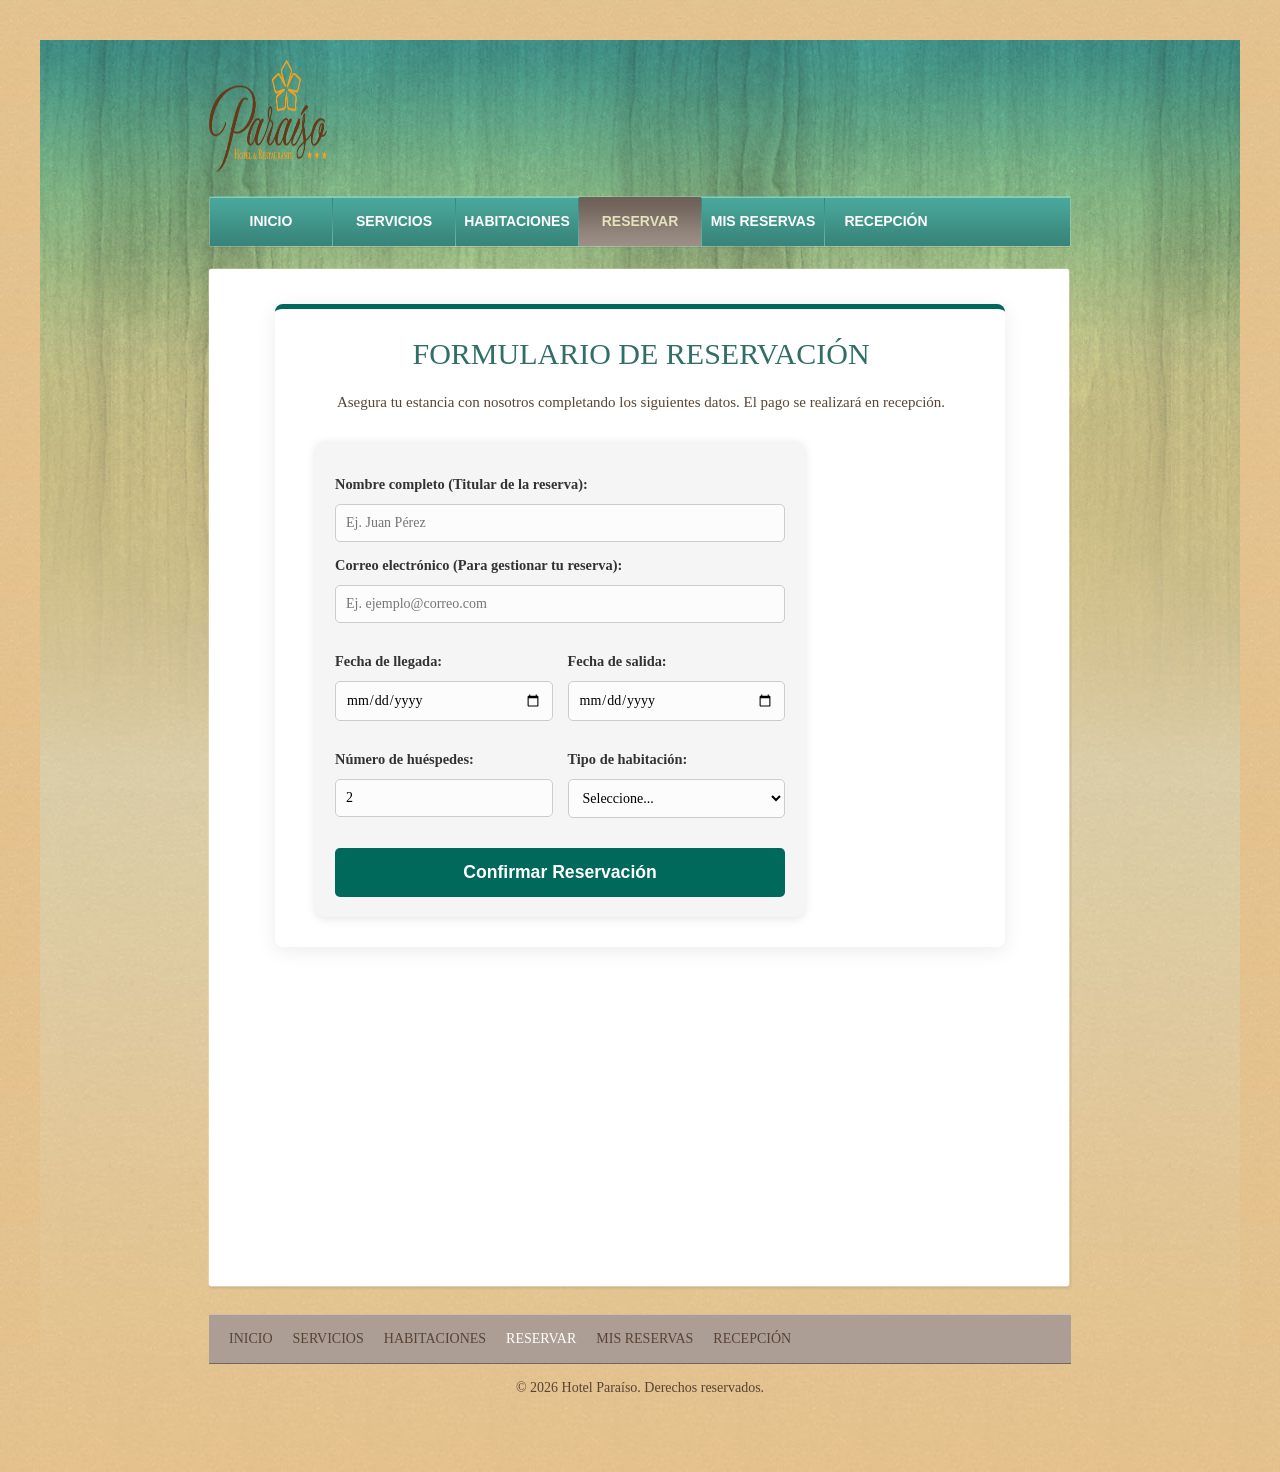
<file: reservar.html>
<!DOCTYPE html>
<html lang="es">

<head>
    <meta charset="UTF-8">
    <title>HOTEL PARAÍSO - RESERVAR</title>
    <meta name="viewport" content="width=device-width,initial-scale=1">
    <link rel="stylesheet" href="css/style.css" type="text/css">
    <link rel="stylesheet" href="css/estilo.css" type="text/css">
    <style>
        /* Estilo moderno exclusivo para el formulario de reservación */
        .reserva-container {
            max-width: 650px;
            margin: 0 auto;
            background: #ffffff;
            padding: 30px 40px;
            border-radius: 8px;
            box-shadow: 0 4px 20px rgba(0, 0, 0, 0.08);
            border-top: 5px solid #00695c;
        }

        .reserva-container h1 {
            text-align: center;
            color: #004d40;
            margin-bottom: 5px;
            border-bottom: none;
        }

        .reserva-container p.subtitle {
            text-align: center;
            color: #666;
            margin-bottom: 25px;
            font-size: 0.95em;
        }

        .form-group {
            margin-bottom: 15px;
        }

        .form-group.grid-2 {
            display: grid;
            grid-template-columns: 1fr 1fr;
            gap: 15px;
        }

        .form-reserva label {
            display: block;
            margin-bottom: 6px;
            font-weight: bold;
            color: #333;
            font-size: 0.9em;
        }

        .form-reserva input,
        .form-reserva select {
            width: 100%;
            padding: 10px;
            border: 1px solid #ccc;
            border-radius: 5px;
            box-sizing: border-box;
            font-family: inherit;
            background-color: #fcfcfc;
        }

        .form-reserva input:focus,
        .form-reserva select:focus {
            border-color: #00695c;
            outline: none;
            background-color: #ffffff;
        }

        .btn-submit {
            width: 100%;
            background-color: #00695c;
            color: #ffffff;
            border: none;
            padding: 14px;
            font-size: 1.1em;
            font-weight: bold;
            border-radius: 5px;
            cursor: pointer;
            margin-top: 15px;
            transition: background 0.3s ease;
        }

        .btn-submit:hover {
            background-color: #004d40;
        }

        .mensaje-alerta {
            text-align: center;
            font-weight: bold;
            margin-top: 15px;
            padding: 10px;
            border-radius: 5px;
            display: none;
        }

        .mensaje-exito {
            background: #e8f5e9;
            color: #2e7d32;
            display: block;
            border: 1px solid #c8e6c9;
        }

        .mensaje-error {
            background: #ffebee;
            color: #c62828;
            display: block;
            border: 1px solid #ffcdd2;
        }
    </style>
</head>

<body>
    <div id="background">
        <div id="page">
            <div id="header">
                <div id="logo">
                    <a href="index.html"><img src="images/LogoFinal.png" alt="LOGO" height="112" width="118"></a>
                </div>
                <div id="navigation">
                    <ul>
                        <li><a href="index.html">INICIO</a></li>
                        <li><a href="about.html">SERVICIOS</a></li>
                        <li><a href="habitaciones.html">HABITACIONES</a></li>
                        <li class="selected"><a href="reservar.html">RESERVAR</a></li>
                        <li><a href="misreservas.html">MIS RESERVAS</a></li>
                        <li><a href="admin.html">RECEPCIÓN</a></li>
                    </ul>
                </div>
            </div>

            <div id="contents">
                <div class="box">
                    <div>
                        <div class="body">

                            <div class="reserva-container">
                                <h1>FORMULARIO DE RESERVACIÓN</h1>
                                <p class="subtitle">Asegura tu estancia con nosotros completando los siguientes datos.
                                    El pago se realizará en recepción.</p>

                                <form class="form-reserva" id="formReserva" autocomplete="off" novalidate>

                                    <div class="form-group">
                                        <label for="nombre">Nombre completo (Titular de la reserva):</label>
                                        <input type="text" id="nombre" name="nombre" required
                                            placeholder="Ej. Juan Pérez">
                                    </div>

                                    <div class="form-group">
                                        <label for="correo">Correo electrónico (Para gestionar tu reserva):</label>
                                        <input type="email" id="correo" name="correo" required
                                            placeholder="Ej. ejemplo@correo.com">
                                    </div>

                                    <div class="form-group grid-2">
                                        <div>
                                            <label for="fechaEntrada">Fecha de llegada:</label>
                                            <input type="date" id="fechaEntrada" name="entrada" required>
                                        </div>
                                        <div>
                                            <label for="fechaSalida">Fecha de salida:</label>
                                            <input type="date" id="fechaSalida" name="salida" required>
                                        </div>
                                    </div>

                                    <div class="form-group grid-2">
                                        <div>
                                            <label for="huespedes">Número de huéspedes:</label>
                                            <input type="number" id="huespedes" name="huespedes" min="1" max="10"
                                                value="2" required>
                                        </div>
                                        <div>
                                            <label for="habitacion">Tipo de habitación:</label>
                                            <select id="habitacion" name="habitacion" required>
                                                <option value="">Seleccione...</option>
                                                <option value="Estandar">Estándar - $1,500 MXN / noche</option>
                                                <option value="Premium">Premium - $2,500 MXN / noche</option>
                                                <option value="Ejecutiva">Ejecutiva - $4,000 MXN / noche</option>
                                            </select>
                                        </div>
                                    </div>

                                    <button type="submit" class="btn-submit" id="btnGuardar">Confirmar
                                        Reservación</button>

                                    <div id="mensajeBox" class="mensaje-alerta"></div>
                                </form>
                            </div>

                        </div>
                    </div>
                </div>
            </div>
        </div>

        <div id="footer">
            <div>
                <ul class="navigation">
                    <li><a href="index.html">INICIO</a></li>
                    <li><a href="about.html">SERVICIOS</a></li>
                    <li><a href="habitaciones.html">HABITACIONES</a></li>
                    <li class="active"><a href="reservar.html">RESERVAR</a></li>
                    <li><a href="misreservas.html">MIS RESERVAS</a></li>
                    <li><a href="admin.html">RECEPCIÓN</a></li>
                </ul>
            </div>
            <p>© 2026 Hotel Paraíso. Derechos reservados.</p>
        </div>
    </div>

    <script>
        document.addEventListener("DOMContentLoaded", () => {
            const form = document.getElementById("formReserva");
            const mensajeBox = document.getElementById("mensajeBox");
            const btnGuardar = document.getElementById("btnGuardar");

            form.addEventListener("submit", async (e) => {
                e.preventDefault();

                // Recolección de datos
                const nombre = document.getElementById("nombre").value.trim();
                const correo = document.getElementById("correo").value.trim();
                const entrada = document.getElementById("fechaEntrada").value;
                const salida = document.getElementById("fechaSalida").value;
                const huespedes = document.getElementById("huespedes").value;
                const habitacion = document.getElementById("habitacion").value;

                // Validación frontend
                if (!nombre || !correo || !entrada || !salida || !huespedes || !habitacion) {
                    mostrarMensaje("Por favor, completa todos los campos del formulario.", "error");
                    return;
                }

                btnGuardar.textContent = "Procesando...";
                btnGuardar.disabled = true;

                const formData = new FormData();
                formData.append("nombre", nombre);
                formData.append("correo", correo);
                formData.append("entrada", entrada);
                formData.append("salida", salida);
                formData.append("huespedes", huespedes);
                formData.append("habitacion", habitacion);

                try {
                    // Petición al backend que re-estructuramos previamente
                    const res = await fetch("guardar_reserva.php", {
                        method: "POST",
                        body: formData
                    });

                    const text = await res.text();

                    // Manejo de la respuesta de SQL Server
                    if (text.trim() === "ok") {
                        mostrarMensaje("¡Reservación confirmada! Puedes gestionarla en la sección 'Mis Reservas'.", "exito");
                        form.reset();
                    } else if (text.trim() === "error_fechas") {
                        mostrarMensaje("Error: La fecha de salida debe ser mayor a la fecha de entrada.", "error");
                    } else if (text.trim() === "error_sin_habitaciones") {
                        mostrarMensaje("Lo sentimos, no hay habitaciones de este tipo disponibles para esas fechas o se encuentran en mantenimiento.", "error");
                    } else {
                        mostrarMensaje("Error de conexión con la base de datos.", "error");
                    }
                } catch (error) {
                    mostrarMensaje("Error de red. Inténtalo de nuevo.", "error");
                } finally {
                    btnGuardar.textContent = "Confirmar Reservación";
                    btnGuardar.disabled = false;
                }
            });

            function mostrarMensaje(texto, tipo) {
                mensajeBox.textContent = texto;
                mensajeBox.className = "mensaje-alerta " + (tipo === "exito" ? "mensaje-exito" : "mensaje-error");

                // Ocultar el mensaje después de 6 segundos
                setTimeout(() => {
                    mensajeBox.className = "mensaje-alerta";
                }, 6000);
            }
        });
    </script>
</body>

</html>
</file>
<file: css/style.css>
body {
	background: #ffb744 url(../images/bg-body.jpg) repeat left bottom;
	font-family: "Times New Roman", Times, serif;
	margin: 0;
}
#background {
	background: url(../images/bg-pattern.jpg) repeat-x center top;
	min-height: 1318px;
}
#page {
	width: 960px;
	margin: 0 auto;
}
img {
	border: 0;
}
/*------------------------------ Sprites ------------------------------*/
#navigation li, #navigation li a:hover, #navigation li.selected a {
	background-image: url(../images/bg-menu.png);
	background-repeat: repeat-x;
}
#contents div.box, #contents div.box > div, #contents div.body {
	background-image: url(../images/content-box.png);
	background-repeat: no-repeat;
}
#main div.box, #main div.box > div, #main div.box > div > div {
	background-image: url(../images/bg-box.png);
	background-repeat: no-repeat;
}
/*------------------------------ HEADER ------------------------------*/
#header {
	margin-bottom: 20px;
	padding-top: 20px;
}
/** Logo **/
#logo {
	float: left;
	margin-bottom: 20px;
	margin-left: 49px;
}
/** Navigation **/
#navigation {
	background: url(../images/bg-navigation.png) no-repeat;
	clear: both;
	height: 50px;
	width: 860px;
	margin: 0 auto;
	padding: 1px;
}
#navigation ul {
	display: inline-block;
	width: 860px;
	list-style: none;
	margin: 0;
	padding: 0;
}
#navigation li {
	float: left;
	background-position: 0 -118px;
	background-repeat: no-repeat;
	height: 49px;
	width: 122px;
	margin: 0;
	padding-left: 1px;
	text-align: center;
}
#navigation li:first-child {
	background: none;
	margin-left: 0;
	padding-left: 0;
}
#navigation li a {
	color: #fff;
	display: block;
	font: bold 14px/48px Arial, Helvetica, sans-serif;
	height: 49px;
	text-decoration: none;
	text-transform: uppercase;
}
#navigation li a:hover {
	background-position: 0 -59px;
	color: #6d6157;
}
#navigation li.selected a {
	background-position: 0 0;
	color: #e4e1bd;
}
/*------------------------------ CONTENTS ------------------------------*/
#contents {
	display: inline-block;
	width: 865px;
	padding: 0 47px;
}
#contents h1 {
	color: #316e66;
	font: 26px/30px "Times New Roman", Times, serif;
	margin: 18px 0 20px;
	padding-left: 2px;
	text-transform: uppercase;
}
#contents div.body h1, #contents h2 {
	color: #316e66;
	font: 30px/30px "Times New Roman", Times, serif;
	margin: 0 0 18px;
	text-transform: uppercase;
}
#contents h2 {
	font-size: 22px;
	margin: 0 0 30px;
}
#contents h2 a {
	color: #2c9688;
	text-decoration: none;
}
#contents p {
	color: #5a4535;
	font-size: 15px;
	line-height: 30px;
	margin: 0;
	padding: 0 0 24px 2px;
}
#contents p a {
	color: #5a4535;
}
#contents p a:hover, #news div.sidebar ul li a:hover {
	color: #917157;
}
/** box-shadow **/
#contents div.box {
	background-position: left bottom;
	margin-bottom: 20px;
	margin-left: 1px;
	padding: 0 0 6px;
}
#contents div.box > div {
	background-position: -1745px top;
	padding: 6px 0 0;
}
#contents div.body {
	background-position: -871px top;
	background-repeat: repeat-y;
	min-height: 980px;
	padding: 30px 40px 0;
}
/** Adbox **/
#adbox {
	background: url(../images/bg-adbox.png) no-repeat left top;
	width: 852px;
	margin: 0 auto;
	padding: 4px 5px 18px;
}
#adbox p {
	font-size: 16px;
}
.ads {
	float: right;
	width: 220px;
	border-left: 1px solid #bbbbbb;
	margin-left: 20px;
	padding-left: 20px;
}
hr {
	border:0;
	border-top: 1px solid #bbbbbb;
	margin-bottom: 30px;
}
/** MAIN **/
#main {
	float: left;
	min-height: 100px;
	width: 566px;
}
#main div.box {
	background-position: left bottom;
	margin-bottom: 12px;
	padding: 0 0 6px;
}
#main div.box > div {
	background-position: -1145px top;
	padding: 6px 0 0;
}
#main div.box > div > div {
	background-position: -572px top;
	background-repeat: repeat-y;
	padding: 17px;
}
#main div.box h3 {
	color: #316e66;
	font-weight: normal;
	letter-spacing: 1px;
	border-bottom: 1px dotted #9c8964;
	margin: 0;
	padding: 0 0 12px;
	text-transform: uppercase;
}
#main div.box h4 {
	font: 22px/24px "Times New Roman", Times, serif;
	font-weight: normal;
	margin: 6px 0 0;
}
#main div.box h4 a {
	color: #5a4535;
	text-decoration: none;
}
#main div.box ul {
	list-style: none;
	margin: 0;
	padding: 0;
}
#main div.box ul li {
	border-bottom: 1px dotted #9c8964;
}
#main div.box ul li span {
	color: #5a4535;
	display: block;
	font-size: 14px;
	margin-bottom: 12px;
}
#main div.box ul li p {
	line-height: 24px;
	padding: 0 0 3px;
}
/** SIDEBAR **/
#sidebar {
	float: right;
	height: auto;
	width: 285px;
}
#sidebar div.section {
	height: 144px;
	margin-bottom: 12px;
}
#sidebar div.section:first-child {
	padding: 3px 0 0;
}
#sidebar div.section > a:hover {
	filter:alpha(opacity=60);
	opacity: 0.6;
}
/** testimonials **/
#contents div#testimonials h3 {
	color: #2c9688;
	font-weight: normal;
	letter-spacing: 1px;
	border-bottom: 0;
	padding-bottom: 0;
}
#testimonials p {
	display: inline-block;
	line-height: 24px;
	padding-bottom: 3px;
}
#testimonials p span {
	float: right;
}
#testimonials p span a {
	color: #2c9688;
	text-decoration: none;
}
#testimonials p span a:hover {
	color: #2c9688;
}
/** Rooms, Foods Dive Sites **/
#rooms, #foods, #sites {
	list-style: none;
	margin: 0;
	padding: 0;
}
#rooms li, #foods li, #sites li {
	display: inline-block;
	width: 784px;
	border-top: 1px solid #b7b7b7;
	padding: 30px 0;
	position: relative;
}
#rooms li:first-child, #foods li:first-child, #sites li:first-child {
	border-top: 0;
}
#rooms li img {
	float: left;
	border: 1px solid #2c9688;
	margin-right: 15px;
}
#rooms .rate {
	color: #316e66;
	display: inline-block;
	font: 16px/35px "Times New Roman", Times, serif;
	height: 35px;
	width: 138px;
	border: 1px solid #5a4535;
	text-align: center;
	position: absolute;
	bottom: 30px;
}
/** Food **/
#foods li > div.infos {
	height: 169px;
	width: 780px;
	position: relative;
}
#foods li > div.infos p {
	background: url(../images/bg-foodDetail.png) repeat;
	color: #316e66;
	display: none;
	height: 60px;
	width: 740px;
	padding: 6px 20px 0;
	position: absolute;
	left: 0;
	bottom: 0;
}
#foods li > div.infos p span {
	display: block;
	font: 22px/22px "Times New Roman", Times, serif;
}
#foods li > div.infos:hover span.cover {
	background: url(../images/bg-foodInfos.png) repeat;
	display: inline-block;
	height: 100%;
	width: 100%;
	position: absolute;
	left: 0;
	top: 0;
}
#foods li > div.infos:hover p {
	display: block;
}
/** Dive Site **/
#sites li {
	padding-bottom: 0;
}
#sites li img {
	float: right;
	border: 1px solid #2c9688;
	margin-left: 15px;
}
/** News **/
#news {
	display: inline-block;
	width: 784px;
}
#news > div {
	width: 560px;
	border-right: 1px solid #bbbbbb;
	padding-right: 35px;
}
#news > div img {
	border: 1px solid #2c9688;
	margin-bottom: 20px;
}
#news > div h2 {
	margin-bottom: 12px;
}
#news > div span {
	color: #5a4535;
	display: block;
	font: 15px/24px "Times New Roman", Times, serif;
	margin-bottom: 30px;
}
#news > div span.author {
	color: #2c9688;
	display: block;
	font-size: 14px;
	margin-bottom: 20px;
}
#news div.sidebar {
	float: right;
	width: 160px;
	border: 0;
	padding: 0;
}
#news div.sidebar h3 {
	color: #2c9688;
	font-size: 20px;
	font-weight: normal;
	border-top: 1px solid #b7b7b7;
	margin: 0 0 12px;
	padding-top: 18px;
	text-transform: uppercase;
}
#news div.sidebar h3:first-child {
	border: 0;
	padding-top: 0px;
}
#news div.sidebar ul {
	list-style: none;
	margin: 0 0 8px;
	padding: 0;
}
#news div.sidebar ul li a {
	color: #5a4535;
	display: inline-block;
	font-size: 15px;
	margin-bottom: 6px;
	text-decoration: none;
}
#news ul li {
	margin-bottom: 12px;
}
/** Contact **/
#contact form {
	float: right;
	color: #5a4535;
	height: 320px;
	width: 420px;
	border: 1px solid #5a4535;
	padding: 19px 19px 6px;
}
#contact form table {
	border-collapse: collapse;
}
#contact form table td {
	padding-bottom: 6px;
}
#contact table td:first-child {
	font-size: 14px;
	line-height: 30px;
	width: 180px;
	text-transform: uppercase;
}
#contact table td.txtarea {
	vertical-align: top;
}
#contact form input {
	height: 17px;
	line-height: 17px;
	width: 278px;
	border: 1px solid #5a4535;
	border-radius: 2px;
}
#contact textarea {
	height: 143px;
	line-height: 17px;
	width: 338px;
	border: 1px solid #5a4535;
	border-radius: 2px;
	overflow: auto;
	resize: none;
}
#contact input.btn {
	background: url(../images/btn-send.png) no-repeat -70px 0;
	cursor: pointer;
	height: 26px;
	width: 60px;
	border: 0;
	padding: 0;
	margin: 0;
}
#contact input.btn:hover {
	background-position: 0 0;
}
#contact p span {
	display: block;
	text-transform: uppercase;
}
/*------------------------------ FOOTER ------------------------------*/
#footer {
	color: #594334;
	font-size: 14px;
	line-height: 48px;
	margin: -38px 0 20px;
	padding-top: 42px;
	text-transform: uppercase;
}
#footer > div {
	background-color: #ac9e94;
	height: 48px;
	width: 822px;
	border-bottom: 1px solid #72675f;
	border-top: 1px solid #cdbeb2;
	margin: 0 auto;
	padding: 0 20px;
	text-align: right;
}
#footer ul.navigation {
	float: left;
	display: inline-block;
	list-style: none;
	margin: 0;
	padding: 0;
}
#footer ul.navigation li {
	float: left;
	margin-right: 10px;
}
#footer ul.navigation li a {
	color: #594334;
	padding: 0 5px;
	text-decoration: none;
}
#footer ul.navigation li:first-child a {
	border-left: 0;
	padding-left: 0;
}
#footer ul.navigation li a:hover {
	color: #eee7c3;
}
#footer ul.navigation li.active a {
	color: #fff;
}
#footer p {
	margin: 0;
	text-align: center;
	text-transform: none;
}
/** Connect **/
#connect {
	float: right;
	display: inline-block;
	line-height: 26px;
	margin: 12px 0 0;
}
#connect a {
	background: url(../images/icons.png) no-repeat;
	display: inline-block;
	height: 23px;
	width: 23px;
	margin-left: 10px;
}
#connect a.pinterest {
	background-position: 0 -33px;
}
#connect a.facebook {
	background-position: 0 -98px;
}
#connect a.twitter {
	background-position: 0 -164px;
	width: 28px;
}
#connect a.googleplus {
	background-position: 0 -230px;
}
#connect a.pinterest:hover {
	background-position: 0 0;
}
#connect a.facebook:hover {
	background-position: 0 -65px;
}
#connect a.twitter:hover {
	background-position: 0 -131px;
}
#connect a.googleplus:hover {
	background-position: 0 -197px;
}
input[type="email"]:hover,
input:hover,
select:hover {
    opacity: 1 !important;
    visibility: visible !important;
    transform: scale(1) !important;
}
.btn-eliminar {
    background-color: #c62828;
    color: #fff;
    border: none;
    padding: 5px 10px;
    margin-top: 5px;
    cursor: pointer;
    border-radius: 5px;
}

.btn-eliminar:hover {
    background-color: #b71c1c;
}
</file>
<file: css/estilo.css>
body {
            font-family: 'Georgia', serif;
            background-color: #ffffff;
            color: #004d40;
            padding: 40px;
        }

        h1 {
            font-size: 32px;
            color: #004d40;
            margin-bottom: 20px;
        }

        .form-reserva {
            max-width: 450px;
            background: #f5f5f5;
            padding: 20px;
            border-radius: 10px;
            box-shadow: 0 2px 10px rgba(0, 0, 0, 0.1);
        }

        label {
            display: block;
            margin-top: 15px;
            font-weight: bold;
        }

        input, select, button {
            width: 100%;
            padding: 10px;
            margin-top: 5px;
            border: 1px solid #ccc;
            border-radius: 5px;
            font-size: 14px;
        }

        button {
            background-color: #00695c;
            color: white;
            font-weight: bold;
            cursor: pointer;
            margin-top: 20px;
        }

        button:hover {
            background-color: #004d40;
        }

        .mensaje {
            margin-top: 15px;
            font-size: 15px;
            font-style: italic;
        }
input[type="email"]:hover,
input:hover,
select:hover {
    opacity: 1 !important;
    visibility: visible !important;
    transform: scale(1) !important;
}
</file>
